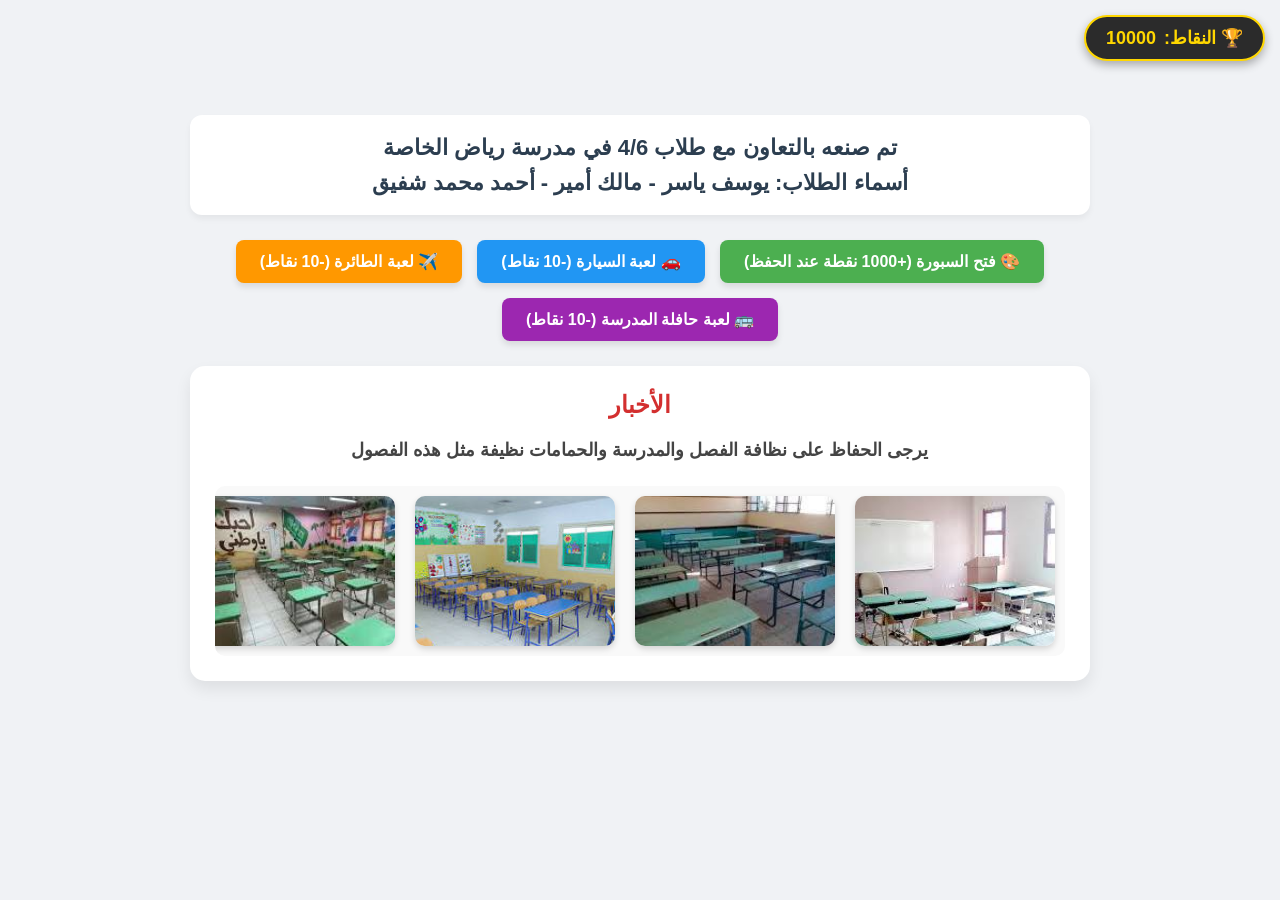
<file: index1.html>
<!DOCTYPE html>
<html lang="ar" dir="rtl">
<head>
    <meta charset="UTF-8">
    <meta name="viewport" content="width=device-width, initial-scale=1.0">
    <title>فصل 4/6 - مدرسة رياض الخاصة</title>
    <style>
        :root {
            --primary: #4CAF50;
            --accent: #2196F3;
            --dark: #2c3e50;
        }

        body {
            font-family: 'Segoe UI', Tahoma, Geneva, Verdana, sans-serif;
            background-color: #f0f2f5;
            margin: 0;
            padding: 0;
            color: #333;
            user-select: none;
        }

        /* شريط النقاط العلوي */
        .points-header {
            position: fixed;
            top: 15px;
            right: 15px;
            background: #2b2b2b;
            color: #ffd700;
            padding: 10px 20px;
            border-radius: 30px;
            font-size: 18px;
            font-weight: bold;
            box-shadow: 0 4px 10px rgba(0,0,0,0.3);
            z-index: 1000;
            display: flex;
            align-items: center;
            gap: 8px;
            border: 2px solid #ffd700;
        }

        /* الصفحة الرئيسية */
        .main-page {
            max-width: 900px;
            margin: 80px auto 30px;
            padding: 20px;
            text-align: center;
        }

        h1 {
            color: var(--dark);
            font-size: 22px;
            line-height: 1.6;
            background: white;
            padding: 15px;
            border-radius: 12px;
            box-shadow: 0 4px 6px rgba(0,0,0,0.05);
        }

        /* أزرار التنقل */
        .nav-buttons {
            display: flex;
            justify-content: center;
            gap: 15px;
            flex-wrap: wrap;
            margin: 25px 0;
        }

        .my-btn {
            background-color: var(--primary);
            color: white;
            padding: 12px 24px;
            font-size: 16px;
            font-weight: bold;
            border: none;
            border-radius: 8px;
            cursor: pointer;
            box-shadow: 0 4px 6px rgba(0,0,0,0.1);
            transition: all 0.3s ease;
            text-decoration: none;
            display: inline-block;
        }

        .my-btn:hover {
            background-color: #45a049;
            transform: translateY(-2px);
            box-shadow: 0 6px 8px rgba(0,0,0,0.15);
        }

        .my-btn.blue { background-color: #2196F3; }
        .my-btn.blue:hover { background-color: #1e87db; }

        .my-btn.orange { background-color: #FF9800; }
        .my-btn.orange:hover { background-color: #e68a00; }

        .my-btn.purple { background-color: #9C27B0; }
        .my-btn.purple:hover { background-color: #8e24aa; }

        /* قسم الأخبار */
        .news-section {
            background: white;
            padding: 25px;
            border-radius: 15px;
            box-shadow: 0 8px 16px rgba(0,0,0,0.08);
            margin-top: 20px;
        }

        .news-title {
            color: #d32f2f;
            font-size: 24px;
            margin-top: 0;
        }

        .news-text {
            font-size: 18px;
            font-weight: bold;
            color: #444;
            margin-bottom: 25px;
        }

        /* شريط الصور المتحرك للأبد */
        .slider-container {
            overflow: hidden;
            width: 100%;
            border-radius: 10px;
            background: #f9f9f9;
            padding: 10px 0;
        }

        .slider-track {
            display: flex;
            width: calc(220px * 12);
            animation: scrollInfinite 20s linear infinite;
        }

        .slider-track img {
            width: 200px;
            height: 150px;
            object-fit: cover;
            margin: 0 10px;
            border-radius: 10px;
            box-shadow: 0 3px 6px rgba(0,0,0,0.15);
        }

        @keyframes scrollInfinite {
            0% { transform: translateX(0); }
            100% { transform: translateX(calc(-220px * 6)); }
        }

        /* الشاشات والمكونات */
        .view-panel {
            display: none;
            position: fixed;
            top: 0; left: 0; width: 100%; height: 100%;
            background: white;
            z-index: 2000;
            overflow: auto;
        }

        .view-panel.active { display: block; }

        .close-panel-btn {
            position: absolute;
            top: 15px;
            left: 15px;
            background: #f44336;
            color: white;
            border: none;
            padding: 10px 20px;
            font-size: 16px;
            font-weight: bold;
            border-radius: 8px;
            cursor: pointer;
            z-index: 2100;
        }

        /* السبورة */
        .whiteboard-container {
            display: flex;
            flex-direction: column;
            height: 100vh;
            background: #e8e8e8;
        }

        .wb-toolbar {
            background: #333;
            padding: 10px;
            display: flex;
            justify-content: center;
            gap: 15px;
            align-items: center;
            flex-wrap: wrap;
        }

        .pen-btn {
            width: 40px;
            height: 40px;
            border-radius: 50%;
            border: 3px solid white;
            cursor: pointer;
            transition: transform 0.2s;
        }

        .pen-btn.active { transform: scale(1.2); border-color: #ffd700; }

        .eraser-btn {
            background: #ffcc80;
            color: #333;
            padding: 8px 15px;
            border-radius: 5px;
            font-weight: bold;
            cursor: pointer;
            border: none;
        }

        canvas.board {
            flex: 1;
            background: white;
            cursor: crosshair;
            touch-action: none;
        }

        /* منطقة الألعاب */
        .game-canvas-container {
            display: flex;
            flex-direction: column;
            align-items: center;
            justify-content: center;
            min-height: 100vh;
            background: #111;
            color: white;
            padding: 10px;
        }

        canvas.game-screen {
            background: #87CEEB;
            border: 4px solid #fff;
            border-radius: 12px;
            box-shadow: 0 10px 25px rgba(0,0,0,0.7);
            max-width: 100%;
            height: auto;
        }

        /* أزرار اللمس المخصصة للهاتف (واضحة بالكامل) */
        .touch-controls {
            display: grid;
            grid-template-columns: repeat(3, 70px);
            grid-template-rows: repeat(2, 70px);
            gap: 12px;
            margin-top: 20px;
            justify-content: center;
        }

        .touch-btn {
            background: #ffffff;
            border: 3px solid #111;
            color: #111;
            font-size: 24px;
            font-weight: bold;
            border-radius: 16px;
            display: flex;
            align-items: center;
            justify-content: center;
            cursor: pointer;
            touch-action: manipulation;
            box-shadow: 0 5px 0px #888;
            transition: all 0.1s ease;
        }

        .touch-btn:active {
            transform: translateY(4px);
            box-shadow: 0 1px 0px #888;
            background: #2196F3;
            color: white;
        }

        .touch-btn.boost {
            background: #ff9800;
            color: white;
            font-size: 16px;
        }
    </style>
</head>
<body>

    <!-- شريط النقاط -->
    <div class="points-header">
        🏆 النقاط: <span id="userPoints">10000</span>
    </div>

    <!-- الصفحة الرئيسية -->
    <div class="main-page">
        <h1>تم صنعه بالتعاون مع طلاب 4/6 في مدرسة رياض الخاصة<br>أسماء الطلاب: يوسف ياسر - مالك أمير - أحمد محمد شفيق</h1>

        <div class="nav-buttons">
            <button class="my-btn" onclick="openWhiteboard()">🎨 فتح السبورة (+1000 نقطة عند الحفظ)</button>
            <button class="my-btn blue" onclick="startGame('car')">🚗 لعبة السيارة (-10 نقاط)</button>
            <button class="my-btn orange" onclick="startGame('plane')">✈️ لعبة الطائرة (-10 نقاط)</button>
            <button class="my-btn purple" onclick="startGame('bus')">🚌 لعبة حافلة المدرسة (-10 نقاط)</button>
        </div>

        <!-- قسم الأخبار -->
        <div class="news-section">
            <h2 class="news-title">الأخبار</h2>
            <p class="news-text">يرجى الحفاظ على نظافة الفصل والمدرسة والحمامات نظيفة مثل هذه الفصول</p>

            <div class="slider-container">
                <div class="slider-track">
                    <img src="images (1).jpg" alt="فصل 1">
                    <img src="images.jpg" alt="فصل 2">
                    <img src="images (2).jpg" alt="فصل 3">
                    <img src="download (1).jpg" alt="فصل 4">
                    <img src="download (2).jpg" alt="فصل 5">
                    <img src="download.jpg" alt="فصل 6">
                    <!-- تكرار الحركة المستمرة -->
                    <img src="images (1).jpg" alt="فصل 1">
                    <img src="images.jpg" alt="فصل 2">
                    <img src="images (2).jpg" alt="فصل 3">
                    <img src="download (1).jpg" alt="فصل 4">
                    <img src="download (2).jpg" alt="فصل 5">
                    <img src="download.jpg" alt="فصل 6">
                </div>
            </div>
        </div>
    </div>

    <!-- نافذة السبورة -->
    <div id="whiteboardPanel" class="view-panel">
        <button class="close-panel-btn" onclick="closePanel('whiteboardPanel')">إغلاق السبورة ✖</button>
        <div class="whiteboard-container">
            <div class="wb-toolbar">
                <div class="pen-btn active" style="background: black;" onclick="setPen('black', 3, this)"></div>
                <div class="pen-btn" style="background: red;" onclick="setPen('red', 3, this)"></div>
                <div class="pen-btn" style="background: blue;" onclick="setPen('blue', 3, this)"></div>
                <div class="pen-btn" style="background: green;" onclick="setPen('green', 3, this)"></div>
                <button class="eraser-btn" onclick="setEraser()">🧹 بشورة</button>
                <button class="my-btn" onclick="saveBoard()">💾 حفظ المذاكرة PNG (+1000 نقطة)</button>
            </div>
            <canvas id="paintBoard" class="board"></canvas>
        </div>
    </div>

    <!-- نافذة الألعاب -->
    <div id="gamePanel" class="view-panel">
        <button class="close-panel-btn" onclick="closePanel('gamePanel')">خروج من اللعبة ✖</button>
        <div class="game-canvas-container">
            <h2 id="gameTitle">اللعبة</h2>
            <p>التحكم: <b>W A S D</b> للحركة من الكيبورد أو أزرار التاتش بالأسفل | <b>Shift</b> للتسريع ⚡</p>
            <canvas id="gameCanvas" class="game-screen" width="700" height="400"></canvas>
            
            <!-- أزرار التحكم باللمس الموضحة بالكامل (W, A, S, D, Shift) -->
            <div class="touch-controls">
                <div class="touch-btn boost" id="btnShift">⚡ السرعة</div>
                <div class="touch-btn" id="btnUp">W ⬆️</div>
                <div></div>
                <div class="touch-btn" id="btnLeft">A ⬅️</div>
                <div class="touch-btn" id="btnDown">S ⬇️</div>
                <div class="touch-btn" id="btnRight">D ➡️</div>
            </div>
        </div>
    </div>

    <script>
        // نظام النقاط
        let points = 10000;
        function updatePointsDisplay() {
            document.getElementById('userPoints').innerText = points;
        }

        function checkAndDeductPoints(cost) {
            if (points < cost) {
                alert("عفواً! لا يمكنك الدخول لأن نقاطك 0. قم بزيارة السبورة واحفظ مذاكرتك لكسب +1000 نقطة!");
                return false;
            }
            points -= cost;
            updatePointsDisplay();
            return true;
        }

        function closePanel(panelId) {
            document.getElementById(panelId).classList.remove('active');
            if(gameLoopId) cancelAnimationFrame(gameLoopId);
        }

        /* --- برمجية السبورة --- */
        const canvas = document.getElementById('paintBoard');
        const ctx = canvas.getContext('2d');
        let drawing = false;
        let currentColor = 'black';
        let currentSize = 3;
        let isEraser = false;

        function resizeCanvas() {
            canvas.width = window.innerWidth;
            canvas.height = window.innerHeight - 60;
        }

        function openWhiteboard() {
            document.getElementById('whiteboardPanel').classList.add('active');
            resizeCanvas();
        }

        function setPen(color, size, element) {
            currentColor = color;
            currentSize = size;
            isEraser = false;
            document.querySelectorAll('.pen-btn').forEach(b => b.classList.remove('active'));
            if(element) element.classList.add('active');
        }

        function setEraser() {
            isEraser = true;
        }

        canvas.addEventListener('mousedown', startDraw);
        canvas.addEventListener('mousemove', draw);
        canvas.addEventListener('mouseup', endDraw);
        canvas.addEventListener('touchstart', (e) => startDraw(e.touches[0]));
        canvas.addEventListener('touchmove', (e) => draw(e.touches[0]));
        canvas.addEventListener('touchend', endDraw);

        function startDraw(e) {
            drawing = true;
            ctx.beginPath();
            ctx.moveTo(e.clientX, e.clientY - 60);
        }

        function draw(e) {
            if(!drawing) return;
            ctx.lineWidth = isEraser ? 30 : currentSize;
            ctx.lineCap = 'round';
            ctx.strokeStyle = isEraser ? '#ffffff' : currentColor;
            ctx.lineTo(e.clientX, e.clientY - 60);
            ctx.stroke();
        }

        function endDraw() { drawing = false; }

        function saveBoard() {
            const link = document.createElement('a');
            link.download = 'مذاكرتي.png';
            link.href = canvas.toDataURL();
            link.click();
            points += 1000;
            updatePointsDisplay();
            alert("ممتاز! تم حفظ المذاكرة وحصلت على +1000 نقطة 🏆");
        }

        /* --- محرك الألعاب ومفاتيح الكيبورد/التاتش --- */
        const gameCanvas = document.getElementById('gameCanvas');
        const gctx = gameCanvas.getContext('2d');
        let currentGame = '';
        let gameLoopId = null;

        const keys = { w: false, a: false, s: false, d: false, shift: false };

        window.addEventListener('keydown', (e) => {
            let key = e.key.toLowerCase();
            if (key === 'w' || key === 'ص') keys.w = true;
            if (key === 'a' || key === 'ش') keys.a = true;
            if (key === 's' || key === 'س') keys.s = true;
            if (key === 'd' || key === 'ي') keys.d = true;
            if (e.key === 'Shift') keys.shift = true;
        });

        window.addEventListener('keyup', (e) => {
            let key = e.key.toLowerCase();
            if (key === 'w' || key === 'ص') keys.w = false;
            if (key === 'a' || key === 'ش') keys.a = false;
            if (key === 's' || key === 'س') keys.s = false;
            if (key === 'd' || key === 'ي') keys.d = false;
            if (e.key === 'Shift') keys.shift = false;
        });

        function setupTouchBtn(id, keyName) {
            const btn = document.getElementById(id);
            const start = (e) => { e.preventDefault(); keys[keyName] = true; };
            const end = (e) => { e.preventDefault(); keys[keyName] = false; };
            
            btn.addEventListener('touchstart', start);
            btn.addEventListener('touchend', end);
            btn.addEventListener('mousedown', start);
            btn.addEventListener('mouseup', end);
            btn.addEventListener('mouseleave', end);
        }
        setupTouchBtn('btnUp', 'w');
        setupTouchBtn('btnLeft', 'a');
        setupTouchBtn('btnDown', 's');
        setupTouchBtn('btnRight', 'd');
        setupTouchBtn('btnShift', 'shift');

        function startGame(type) {
            if(!checkAndDeductPoints(10)) return;

            currentGame = type;
            document.getElementById('gamePanel').classList.add('active');
            initGameVars();
            if(gameLoopId) cancelAnimationFrame(gameLoopId);
            gameLoop();
        }

        let player = { x: 300, y: 220 };
        let roadOffset = 0;
        let clouds = [
            {x: 100, y: 80, size: 30},
            {x: 400, y: 120, size: 45},
            {x: 600, y: 60, size: 35}
        ];
        
        let busState = { 
            x: 50, 
            passengers: 0, 
            stationX: 250, 
            schoolX: 550,
            students: [{x: 230, inBus: false}, {x: 220, inBus: false}, {x: 210, inBus: false}],
            isBoarding: false
        };

        function initGameVars() {
            player = { x: 300, y: 220 };
            roadOffset = 0;
            busState = { 
                x: 50, 
                passengers: 0, 
                stationX: 250, 
                schoolX: 550,
                students: [{x: 230, inBus: false}, {x: 220, inBus: false}, {x: 210, inBus: false}],
                isBoarding: false
            };
        }

        function gameLoop() {
            gctx.clearRect(0, 0, gameCanvas.width, gameCanvas.height);
            let speed = keys.shift ? 10 : 5;

            // 1. لعبة السيارة
            if(currentGame === 'car') {
                document.getElementById('gameTitle').innerText = "🚗 لعبة السيارة";
                
                if(keys.w && player.y > 115) player.y -= speed;
                if(keys.s && player.y < 265) player.y += speed;
                if(keys.a && player.x > 20) player.x -= speed;
                if(keys.d && player.x < 620) player.x += speed;

                roadOffset = (roadOffset + speed * 2) % 40;

                gctx.fillStyle = "#2e7d32"; gctx.fillRect(0, 0, 700, 400);
                gctx.fillStyle = "#424242"; gctx.fillRect(0, 100, 700, 200);

                gctx.fillStyle = "#d32f2f";
                gctx.fillRect(0, 95, 700, 5); gctx.fillRect(0, 300, 700, 5);

                gctx.fillStyle = "#ffffff";
                for(let i = -40; i < 750; i += 40) {
                    gctx.fillRect(i - roadOffset, 195, 20, 10);
                }

                gctx.fillStyle = "rgba(0,0,0,0.3)";
                gctx.fillRect(player.x+5, player.y+25, 65, 10);

                gctx.fillStyle = "#d50000";
                gctx.fillRect(player.x, player.y, 70, 25);

                gctx.fillStyle = "#111";
                gctx.fillRect(player.x+8, player.y-4, 14, 6);
                gctx.fillRect(player.x+48, player.y-4, 14, 6);
                gctx.fillRect(player.x+8, player.y+23, 14, 6);
                gctx.fillRect(player.x+48, player.y+23, 14, 6);

                gctx.fillStyle = "#90caf9";
                gctx.fillRect(player.x+40, player.y+3, 15, 19);

                gctx.fillStyle = "#ffeb3b";
                gctx.fillRect(player.x+66, player.y+2, 5, 6);
                gctx.fillRect(player.x+66, player.y+17, 5, 6);
            } 

            // 2. لعبة الطائرة
            else if(currentGame === 'plane') {
                document.getElementById('gameTitle').innerText = "✈️ لعبة الطائرة والسحاب";
                
                gctx.fillStyle = "#4fc3f7";
                gctx.fillRect(0, 0, 700, 400);

                let dx = 0, dy = 0;
                if(keys.w) { player.y -= speed; dy = speed; }
                if(keys.s) { player.y += speed; dy = -speed; }
                if(keys.a) { player.x -= speed; dx = speed; }
                if(keys.d) { player.x += speed; dx = -speed; }

                clouds.forEach(c => {
                    c.x += dx * 0.5;
                    c.y += dy * 0.5;
                    if(c.x < -100) c.x = 750;
                    if(c.x > 750) c.x = -100;
                    if(c.y < -50) c.y = 420;
                    if(c.y > 450) c.y = -50;

                    gctx.fillStyle = "rgba(255,255,255,0.85)";
                    gctx.beginPath();
                    gctx.arc(c.x, c.y, c.size, 0, Math.PI*2);
                    gctx.arc(c.x+20, c.y-10, c.size*0.8, 0, Math.PI*2);
                    gctx.arc(c.x+40, c.y, c.size*0.7, 0, Math.PI*2);
                    gctx.fill();
                });

                gctx.fillStyle = keys.shift ? "#ff3d00" : "#ff9100";
                gctx.beginPath();
                gctx.moveTo(player.x-10, player.y+12);
                gctx.lineTo(player.x - (keys.shift? 30:15), player.y+15);
                gctx.lineTo(player.x-10, player.y+18);
                gctx.fill();

                gctx.fillStyle = "#ffffff";
                gctx.beginPath();
                gctx.moveTo(player.x+60, player.y+15);
                gctx.lineTo(player.x, player.y);
                gctx.lineTo(player.x+15, player.y+15);
                gctx.lineTo(player.x, player.y+30);
                gctx.closePath();
                gctx.fill();

                gctx.fillStyle = "#b0bec5";
                gctx.fillRect(player.x+20, player.y-15, 12, 60);

                gctx.fillStyle = "#0288d1";
                gctx.beginPath();
                gctx.arc(player.x+38, player.y+15, 6, 0, Math.PI*2);
                gctx.fill();
            }

            // 3. لعبة أوتوبيس المدرسة
            else if(currentGame === 'bus') {
                document.getElementById('gameTitle').innerText = "🚌 لعبة أوتوبيس المدرسة";
                
                gctx.fillStyle = "#81c784"; gctx.fillRect(0, 0, 700, 400);
                gctx.fillStyle = "#37474f"; gctx.fillRect(0, 210, 700, 110);

                gctx.fillStyle = "#1565c0"; gctx.fillRect(busState.stationX, 140, 45, 70);
                gctx.fillStyle = "white"; gctx.fillText("🚏 المحطة", busState.stationX, 130);

                gctx.fillStyle = "#c62828"; gctx.fillRect(busState.schoolX, 110, 100, 100);
                gctx.fillStyle = "white"; gctx.fillText("🏫 المدرسة", busState.schoolX+20, 100);

                if(keys.d) busState.x += speed;
                if(keys.a) busState.x -= speed;

                if(Math.abs(busState.x - busState.stationX) < 15 && busState.passengers === 0) {
                    busState.isBoarding = true;
                }

                busState.students.forEach((student, index) => {
                    if(!student.inBus) {
                        if(busState.isBoarding) {
                            student.x += 1.5;
                            if(student.x >= busState.x) {
                                student.inBus = true;
                                busState.passengers++;
                                if(busState.passengers === 3) {
                                    alert("ركب جميع الطلاب الحافلة! قد الآن لنقلهم إلى المدرسة 🏫");
                                }
                            }
                        }
                        gctx.fillStyle = index === 0 ? "blue" : (index === 1 ? "green" : "purple");
                        gctx.beginPath(); gctx.arc(student.x, 260, 6, 0, Math.PI*2); gctx.fill();
                        gctx.fillRect(student.x-3, 266, 6, 12);
                    }
                });

                if(Math.abs(busState.x - busState.schoolX) < 15 && busState.passengers === 3) {
                    busState.passengers = 0;
                    busState.isBoarding = false;
                    points += 50;
                    updatePointsDisplay();
                    alert("ممتاز! وصل الطلاب للمدرسة بسلام وحصلت على +50 نقطة 🏆");
                }

                gctx.fillStyle = "#fbc02d";
                gctx.fillRect(busState.x, 230, 95, 45);

                gctx.fillStyle = "#263238";
                for(let w = 10; w < 80; w += 20) {
                    gctx.fillRect(busState.x + w, 238, 12, 14);
                }

                gctx.fillStyle = "#111";
                gctx.beginPath(); gctx.arc(busState.x+20, 275, 10, 0, Math.PI*2); gctx.fill();
                gctx.beginPath(); gctx.arc(busState.x+75, 275, 10, 0, Math.PI*2); gctx.fill();
            }

            gameLoopId = requestAnimationFrame(gameLoop);
        }
    </script>
</body>
</html>
</file>
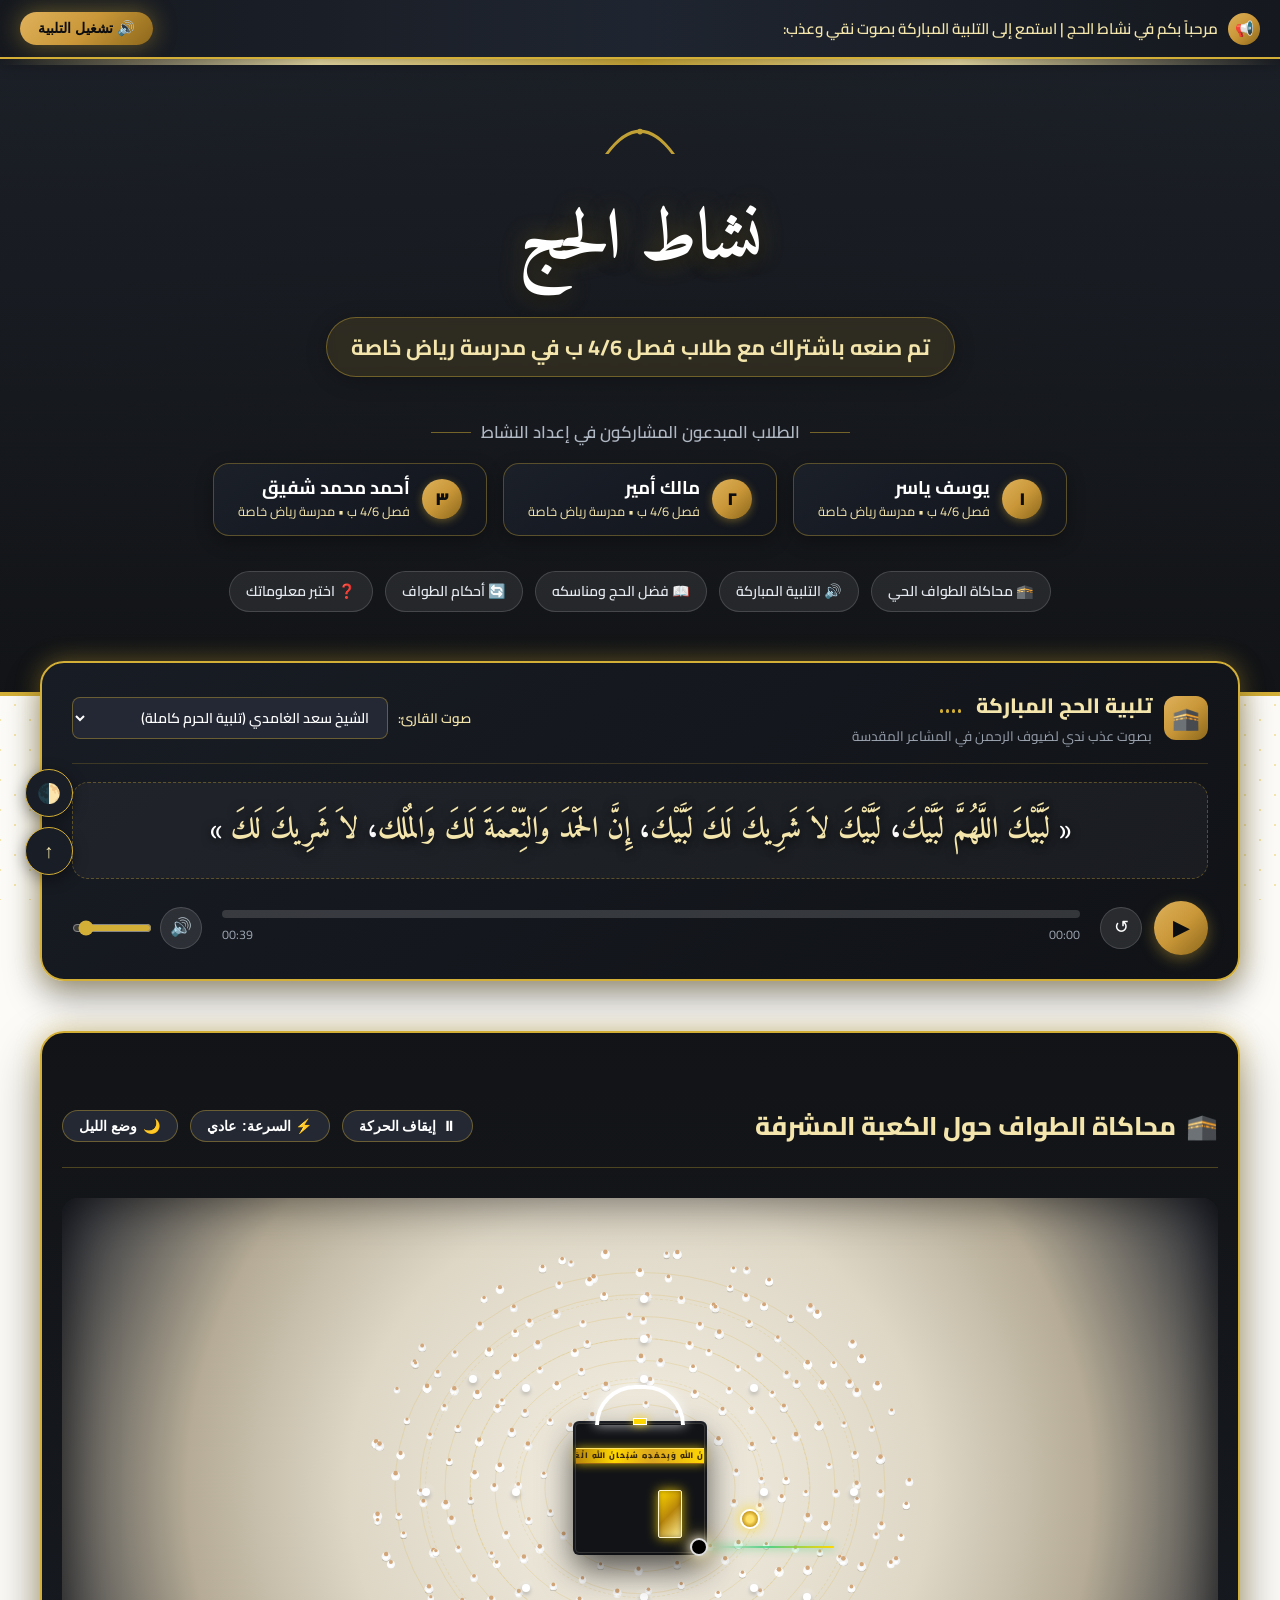
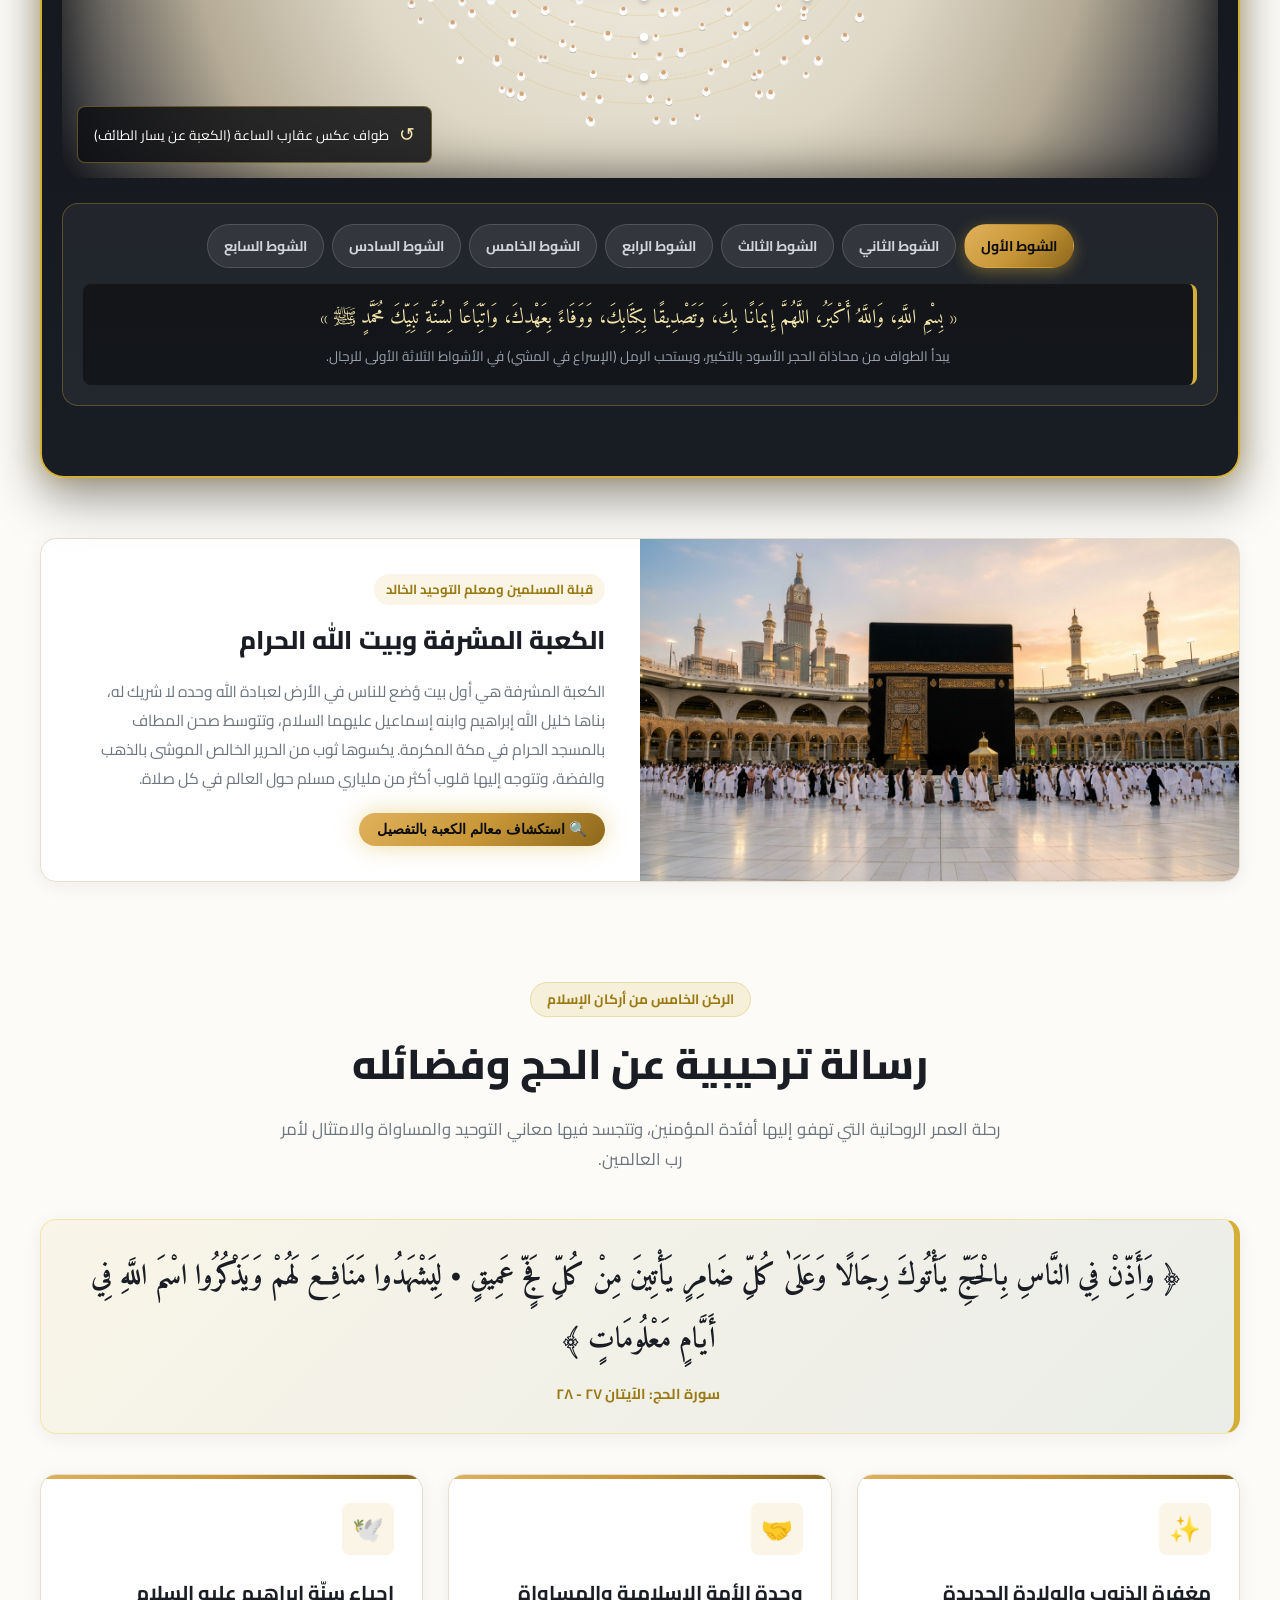
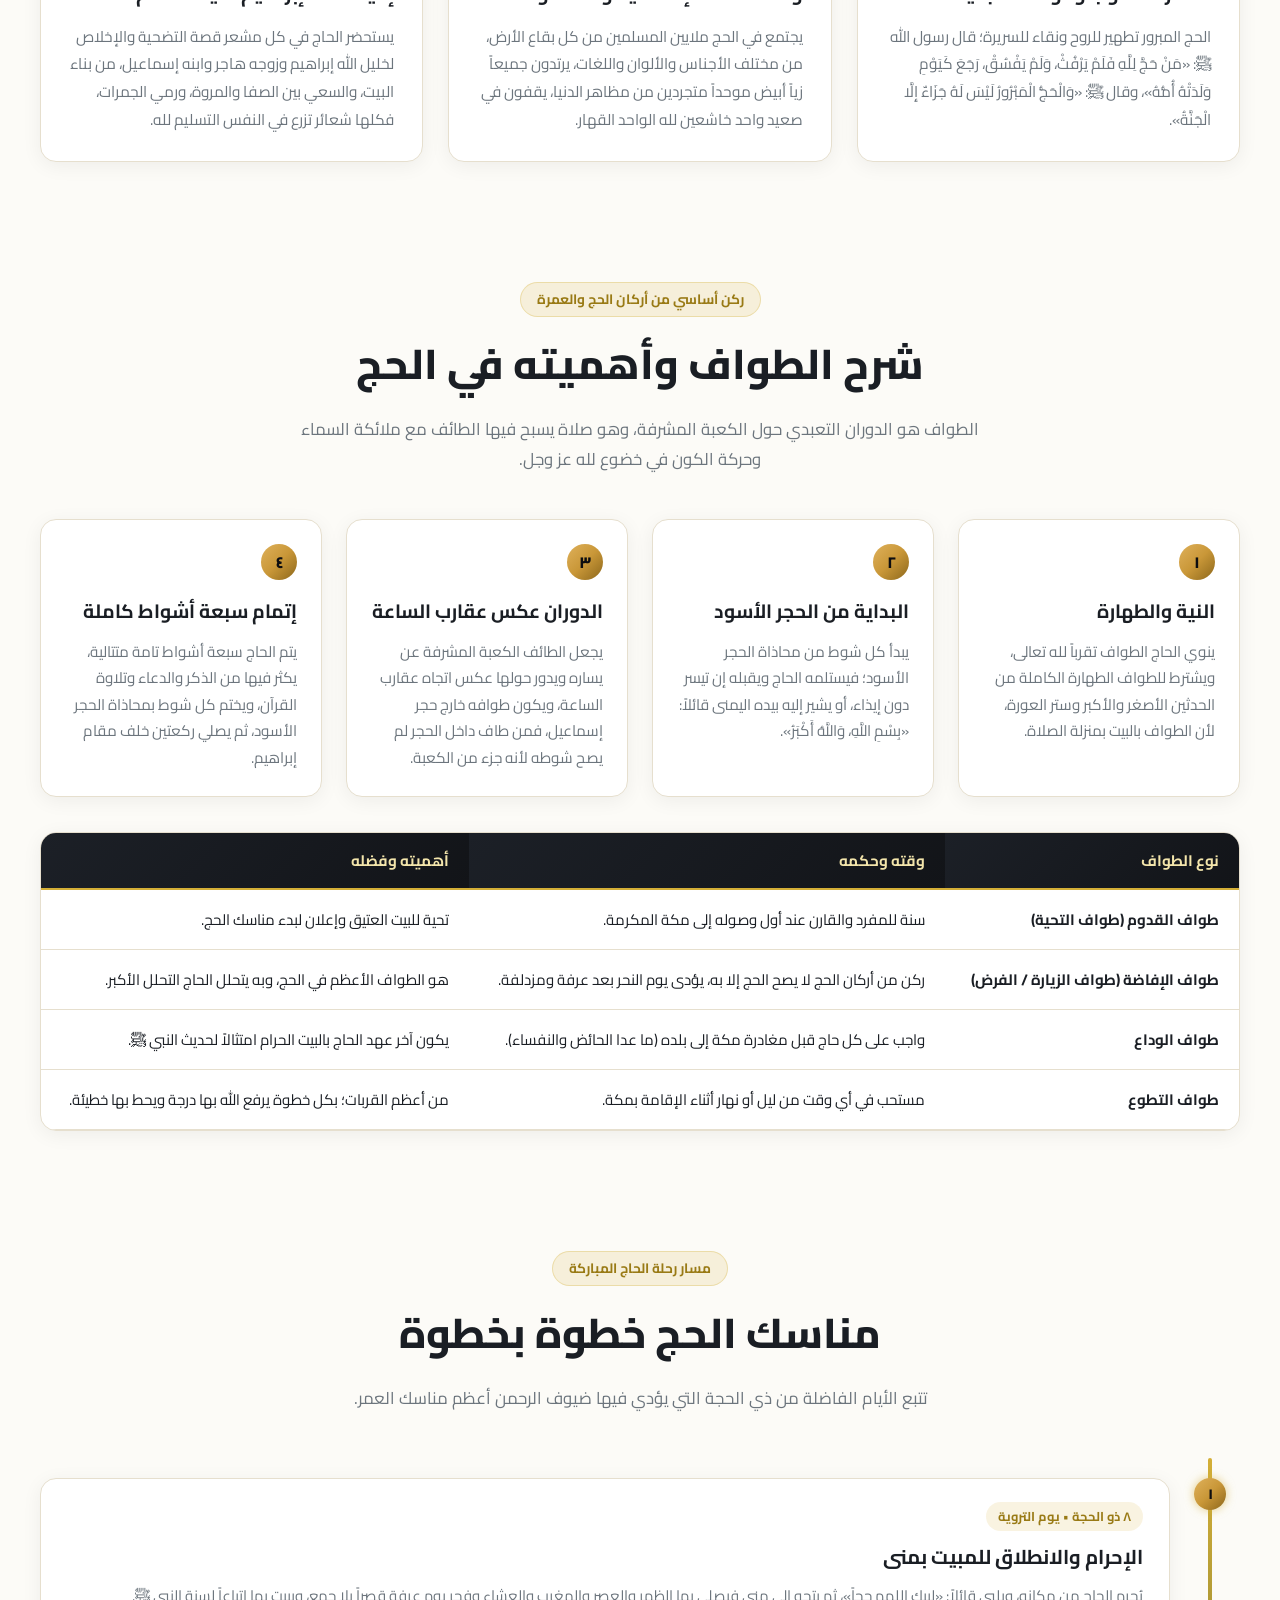
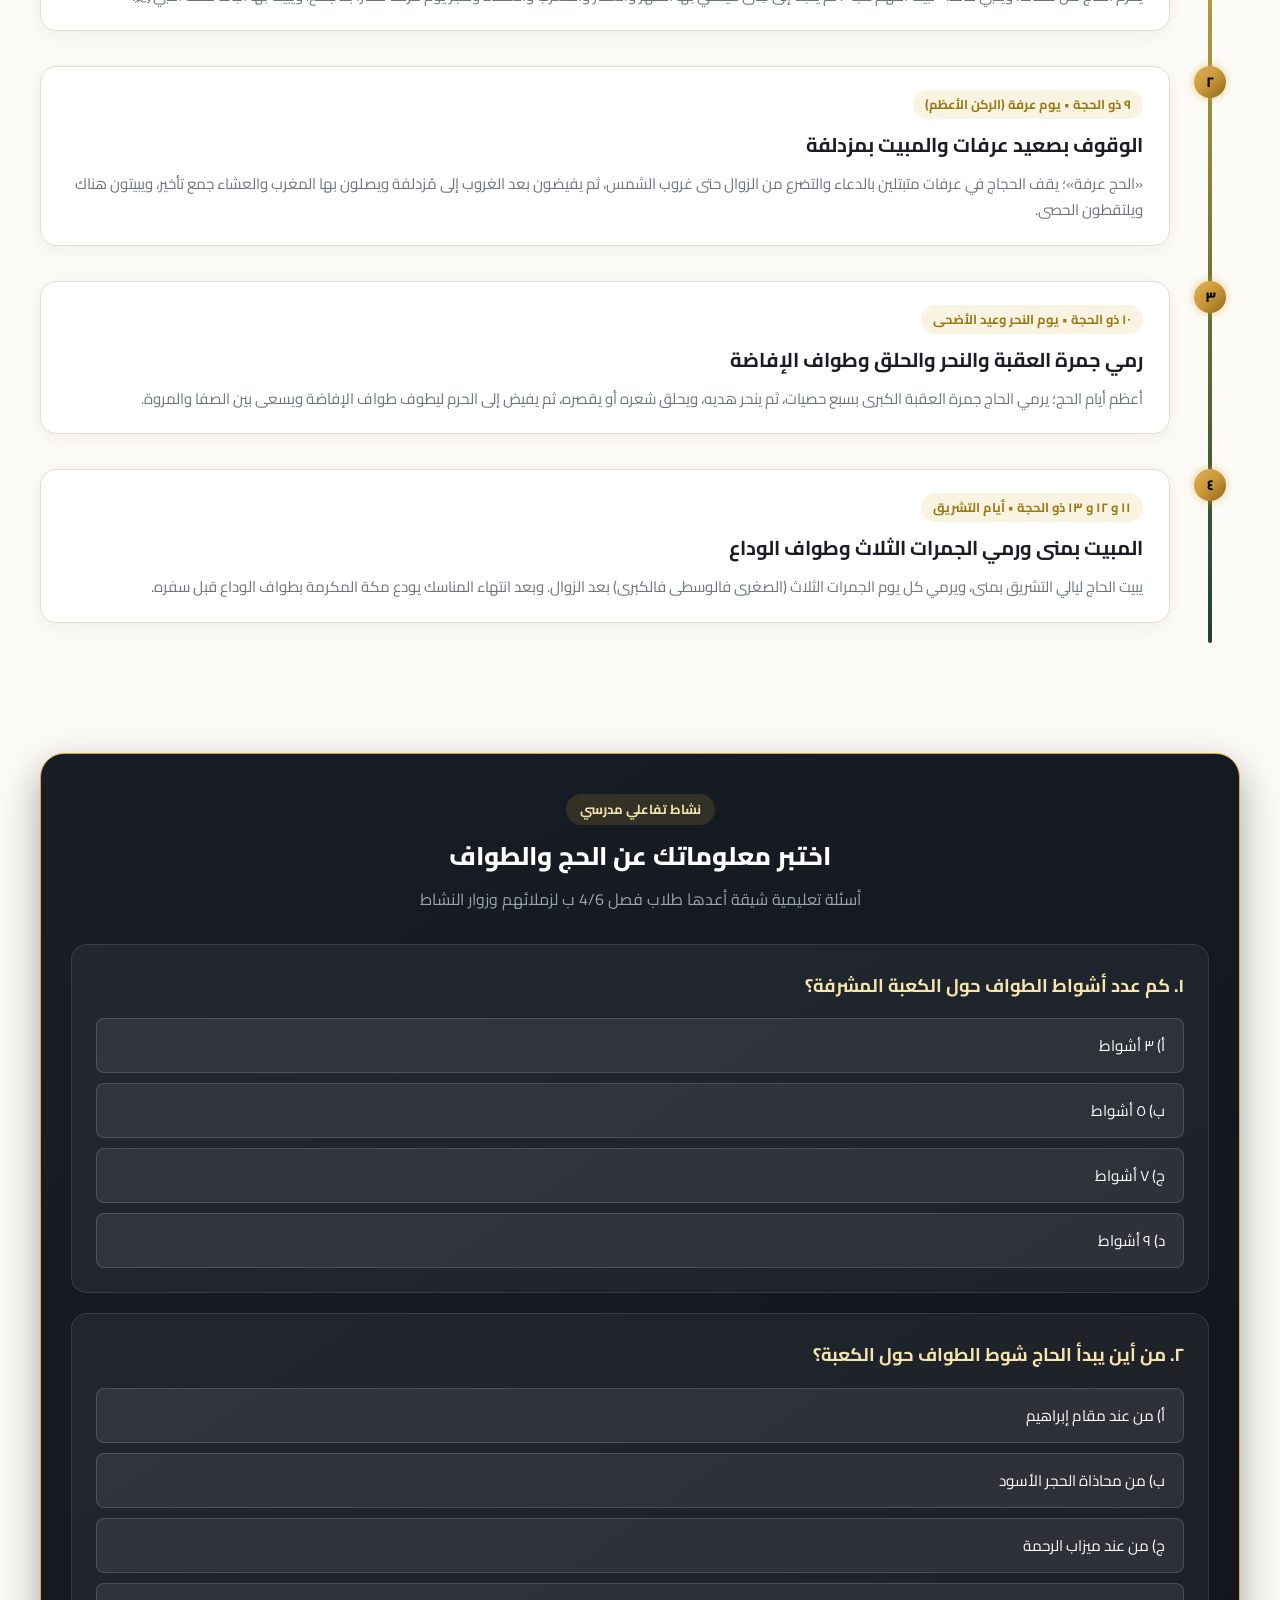
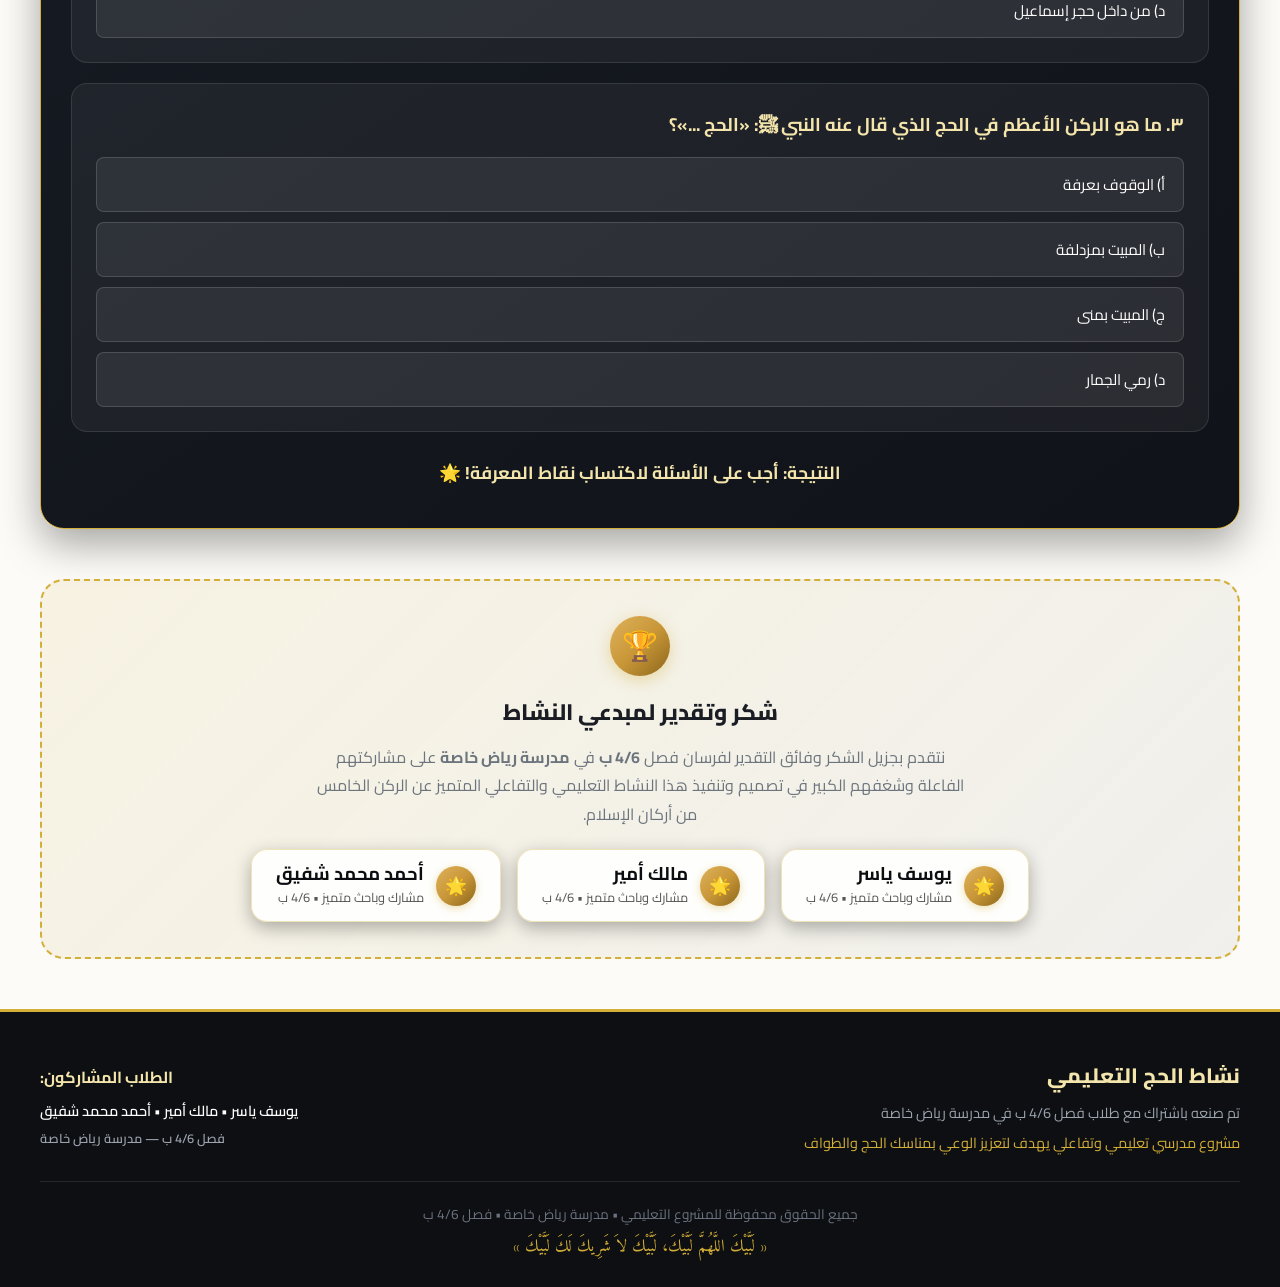
<file: index3.html>
<!DOCTYPE html>
<html lang="ar" dir="rtl">
<head>
  <meta charset="UTF-8">
  <meta name="viewport" content="width=device-width, initial-scale=1.0">
  <meta name="description" content="نشاط الحج التعليمي التفاعلي - تم صنعه باشتراك مع طلاب فصل 4/6 ب في مدرسة رياض خاصة: يوسف ياسر، مالك أمير، أحمد محمد شفيق.">
  <meta name="keywords" content="الحج, نشاط الحج, الكعبة المشرفة, الطواف, التلبية, مدرسة رياض خاصة">
  <meta property="og:title" content="نشاط الحج - مدرسة رياض خاصة">
  <meta property="og:description" content="نشاط الحج التفاعلي - عمل طلاب فصل 4/6 ب: يوسف ياسر، مالك أمير، أحمد محمد شفيق. محاكاة الطواف والتلبية المباركة.">
  <meta property="og:image" content="kaaba_thumbnail.jpg">
  
  <title>نشاط الحج</title>

  <!-- Google Fonts: Cairo & Amiri -->
  <link rel="preconnect" href="https://fonts.googleapis.com">
  <link rel="preconnect" href="https://fonts.gstatic.com" crossorigin>
  <link href="https://fonts.googleapis.com/css2?family=Amiri:ital,wght@0,400;0,700;1,400&family=Cairo:wght@300;400;600;700;800;900&display=swap" rel="stylesheet">

  <style>
    /* ==========================================================================
       1. متغيرات الألوان والتصميم الأساسي (CSS Variables & Global Styles)
       ========================================================================== */
    :root {
      --gold-primary: #d4af37;
      --gold-light: #f3e5ab;
      --gold-dark: #997a15;
      --gold-gradient: linear-gradient(135deg, #dfb15b 0%, #c99738 50%, #8c671b 100%);
      --gold-glow: 0 0 25px rgba(212, 175, 55, 0.45);
      
      --black-deep: #0d0f12;
      --black-surface: #15181e;
      --black-card: #1c2027;
      --black-border: #2c323d;
      
      --white-pure: #ffffff;
      --cream-bg: #fcfbf7;
      --cream-surface: #f7f4ea;
      --cream-card: #ffffff;
      --cream-border: #e6dfce;
      
      --marble-white: #f8f9fa;
      --gray-light: #ecefe6;
      --gray-text: #6c757d;
      --dark-text: #1a1e24;
      
      --emerald: #1b4332;
      --emerald-light: #2d6a4f;
      
      --radius-sm: 8px;
      --radius-md: 16px;
      --radius-lg: 24px;
      --radius-full: 9999px;
      
      --transition-normal: 0.3s cubic-bezier(0.4, 0, 0.2, 1);
      --transition-bounce: 0.4s cubic-bezier(0.175, 0.885, 0.32, 1.275);
      
      --shadow-soft: 0 10px 30px rgba(0, 0, 0, 0.08);
      --shadow-hover: 0 16px 40px rgba(212, 175, 55, 0.2);
      --shadow-card: 0 4px 20px rgba(0, 0, 0, 0.06);
    }

    /* أنماط الوضع الليلي / الروحاني */
    body.night-mode {
      --cream-bg: #0d0f13;
      --cream-surface: #14171d;
      --cream-card: #1a1e26;
      --cream-border: #2d3340;
      --dark-text: #f0f2f5;
      --gray-text: #9ba3af;
      --shadow-card: 0 8px 30px rgba(0, 0, 0, 0.6);
      color: #f0f2f5;
    }

    * {
      box-sizing: border-box;
      margin: 0;
      padding: 0;
      -webkit-tap-highlight-color: transparent;
    }

    html {
      scroll-behavior: smooth;
    }

    body {
      font-family: 'Cairo', 'Segoe UI', Tahoma, sans-serif;
      background-color: var(--cream-bg);
      color: var(--dark-text);
      line-height: 1.8;
      overflow-x: hidden;
      transition: background-color var(--transition-normal), color var(--transition-normal);
      position: relative;
    }

    .amiri-font {
      font-family: 'Amiri', 'Traditional Arabic', serif;
    }

    /* خلفية الزخرفة الإسلامية الهندسية الخفيفة */
    .islamic-pattern-bg {
      background-image: 
        radial-gradient(var(--gold-light) 0.75px, transparent 0.75px),
        radial-gradient(var(--gold-light) 0.75px, var(--cream-bg) 0.75px);
      background-size: 30px 30px;
      background-position: 0 0, 15px 15px;
      background-attachment: fixed;
    }

    body.night-mode .islamic-pattern-bg {
      background-image: 
        radial-gradient(rgba(212, 175, 55, 0.15) 0.75px, transparent 0.75px),
        radial-gradient(rgba(212, 175, 55, 0.15) 0.75px, var(--cream-bg) 0.75px);
    }

    /* حاوية العرض العامة */
    .container {
      width: 100%;
      max-width: 1240px;
      margin-inline: auto;
      padding-inline: 20px;
    }

    /* ==========================================================================
       2. شريط التنبيه العلوي وزر التشغيل التلقائي (Autoplay Alert Banner)
       ========================================================================== */
    .autoplay-banner {
      background: linear-gradient(90deg, #15181e 0%, #1f2530 50%, #15181e 100%);
      color: var(--gold-light);
      border-bottom: 2px solid var(--gold-primary);
      padding: 12px 20px;
      position: sticky;
      top: 0;
      z-index: 999;
      box-shadow: 0 4px 15px rgba(0, 0, 0, 0.3);
      display: flex;
      align-items: center;
      justify-content: space-between;
      gap: 15px;
      transition: transform var(--transition-normal), opacity var(--transition-normal);
    }

    .autoplay-banner.hidden {
      display: none;
    }

    .banner-text {
      display: flex;
      align-items: center;
      gap: 10px;
      font-size: 0.95rem;
      font-weight: 600;
    }

    .pulse-icon {
      display: inline-flex;
      align-items: center;
      justify-content: center;
      width: 32px;
      height: 32px;
      border-radius: 50%;
      background: var(--gold-gradient);
      color: var(--black-deep);
      animation: sound-pulse 1.8s infinite;
    }

    @keyframes sound-pulse {
      0% { transform: scale(0.95); box-shadow: 0 0 0 0 rgba(212, 175, 55, 0.7); }
      70% { transform: scale(1.1); box-shadow: 0 0 0 10px rgba(212, 175, 55, 0); }
      100% { transform: scale(0.95); box-shadow: 0 0 0 0 rgba(212, 175, 55, 0); }
    }

    .btn-banner-play {
      background: var(--gold-gradient);
      color: #0c0d10;
      border: none;
      padding: 8px 18px;
      border-radius: var(--radius-full);
      font-weight: 700;
      font-size: 0.9rem;
      cursor: pointer;
      display: inline-flex;
      align-items: center;
      gap: 8px;
      box-shadow: var(--gold-glow);
      transition: all var(--transition-normal);
      white-space: nowrap;
    }

    .btn-banner-play:hover {
      transform: translateY(-2px);
      box-shadow: 0 6px 20px rgba(212, 175, 55, 0.6);
    }

    /* ==========================================================================
       3. رأس الصفحة الترحيبي وبيانات الطلاب والمدرسة (Hero Header)
       ========================================================================== */
    .hero-header {
      position: relative;
      background: linear-gradient(180deg, rgba(20, 24, 32, 0.97) 0%, rgba(13, 15, 18, 0.98) 100%),
                  radial-gradient(circle at 50% 30%, rgba(212, 175, 55, 0.15) 0%, transparent 70%);
      color: #ffffff;
      padding: 60px 20px 80px;
      text-align: center;
      border-bottom: 4px solid var(--gold-primary);
      overflow: hidden;
    }

    /* إطار زخرفي إسلامي علوي */
    .hero-header::before {
      content: "";
      position: absolute;
      top: 0;
      left: 0;
      right: 0;
      height: 6px;
      background: linear-gradient(90deg, 
        transparent 0%, 
        var(--gold-light) 25%, 
        var(--gold-primary) 50%, 
        var(--gold-light) 75%, 
        transparent 100%);
    }

    .islamic-arch-ornament {
      width: 70px;
      height: 35px;
      margin: 0 auto 15px;
      fill: var(--gold-primary);
      opacity: 0.9;
    }

    .page-title {
      font-family: 'Amiri', serif;
      font-size: clamp(2.8rem, 6vw, 4.4rem);
      font-weight: 700;
      color: #ffffff;
      text-shadow: 0 4px 15px rgba(0, 0, 0, 0.5), 0 0 25px rgba(212, 175, 55, 0.35);
      margin-bottom: 12px;
      letter-spacing: -0.5px;
    }

    .page-title span {
      background: var(--gold-gradient);
      -webkit-background-clip: text;
      -webkit-text-fill-color: transparent;
      display: inline-block;
    }

    /* شريط الوصف المطلوب نصياً */
    .school-description-badge {
      display: inline-block;
      background: rgba(212, 175, 55, 0.12);
      border: 1px solid rgba(212, 175, 55, 0.4);
      padding: 10px 24px;
      border-radius: var(--radius-full);
      font-size: clamp(1.05rem, 2.5vw, 1.35rem);
      font-weight: 700;
      color: var(--gold-light);
      margin-bottom: 30px;
      box-shadow: 0 4px 20px rgba(0, 0, 0, 0.25);
      backdrop-filter: blur(5px);
    }

    /* بطاقات الطلاب المشاركين */
    .students-honor-container {
      margin-top: 10px;
    }

    .students-title {
      font-size: 1.05rem;
      color: #b0b8c4;
      margin-bottom: 15px;
      font-weight: 600;
      display: flex;
      align-items: center;
      justify-content: center;
      gap: 10px;
    }

    .students-title::before,
    .students-title::after {
      content: "";
      width: 40px;
      height: 1px;
      background: rgba(212, 175, 55, 0.5);
    }

    .students-grid {
      display: flex;
      justify-content: center;
      align-items: center;
      flex-wrap: wrap;
      gap: 16px;
      max-width: 900px;
      margin: 0 auto;
    }

    .student-badge-card {
      background: linear-gradient(145deg, rgba(28, 33, 43, 0.9) 0%, rgba(18, 21, 28, 0.95) 100%);
      border: 1px solid rgba(212, 175, 55, 0.35);
      border-radius: var(--radius-md);
      padding: 12px 24px;
      display: flex;
      align-items: center;
      gap: 12px;
      transition: all var(--transition-normal);
      box-shadow: 0 6px 18px rgba(0, 0, 0, 0.3);
    }

    .student-badge-card:hover {
      transform: translateY(-4px);
      border-color: var(--gold-primary);
      box-shadow: 0 10px 25px rgba(212, 175, 55, 0.25);
    }

    .student-icon-circle {
      width: 40px;
      height: 40px;
      border-radius: 50%;
      background: var(--gold-gradient);
      color: #0c0d10;
      display: flex;
      align-items: center;
      justify-content: center;
      font-weight: 900;
      font-size: 1.1rem;
      box-shadow: 0 2px 8px rgba(212, 175, 55, 0.4);
    }

    .student-info {
      text-align: right;
    }

    .student-name {
      font-weight: 700;
      font-size: 1.15rem;
      color: #ffffff;
      line-height: 1.3;
    }

    .student-role {
      font-size: 0.8rem;
      color: var(--gold-light);
    }

    /* شريط التنقل السريع */
    .quick-nav-bar {
      display: flex;
      justify-content: center;
      gap: 12px;
      flex-wrap: wrap;
      margin-top: 35px;
    }

    .nav-pill-btn {
      background: rgba(255, 255, 255, 0.08);
      color: #e5e9f0;
      border: 1px solid rgba(255, 255, 255, 0.15);
      padding: 7px 16px;
      border-radius: var(--radius-full);
      font-size: 0.88rem;
      font-weight: 600;
      text-decoration: none;
      transition: all var(--transition-normal);
      display: inline-flex;
      align-items: center;
      gap: 6px;
    }

    .nav-pill-btn:hover {
      background: var(--gold-gradient);
      color: #0c0d10;
      border-color: transparent;
      transform: translateY(-2px);
    }

    /* ==========================================================================
       4. مشغل التلبية التفاعلي الكامل (Talbiyah Audio Player Bar)
       ========================================================================== */
    .talbiyah-section {
      margin-top: -35px;
      position: relative;
      z-index: 10;
      margin-bottom: 50px;
    }

    .audio-player-card {
      background: linear-gradient(145deg, #181c24 0%, #101216 100%);
      border: 2px solid var(--gold-primary);
      border-radius: var(--radius-lg);
      padding: 24px 30px;
      box-shadow: 0 15px 35px rgba(0, 0, 0, 0.4), var(--gold-glow);
      color: #ffffff;
    }

    .talbiyah-header-row {
      display: flex;
      justify-content: space-between;
      align-items: center;
      flex-wrap: wrap;
      gap: 15px;
      margin-bottom: 18px;
      border-bottom: 1px solid rgba(212, 175, 55, 0.2);
      padding-bottom: 14px;
    }

    .talbiyah-title-group {
      display: flex;
      align-items: center;
      gap: 12px;
    }

    .talbiyah-icon {
      width: 44px;
      height: 44px;
      border-radius: 12px;
      background: var(--gold-gradient);
      color: #0c0d10;
      display: flex;
      align-items: center;
      justify-content: center;
      font-size: 1.4rem;
    }

    .talbiyah-heading {
      font-size: 1.3rem;
      font-weight: 800;
      color: var(--gold-light);
    }

    .talbiyah-subheading {
      font-size: 0.85rem;
      color: #9ba3af;
    }

    .reciter-selector-wrap {
      display: flex;
      align-items: center;
      gap: 10px;
    }

    .reciter-selector-label {
      font-size: 0.85rem;
      color: var(--gold-light);
      font-weight: 600;
    }

    .reciter-select {
      background: #232834;
      border: 1px solid rgba(212, 175, 55, 0.4);
      color: #ffffff;
      padding: 6px 14px;
      border-radius: var(--radius-sm);
      font-family: 'Cairo', sans-serif;
      font-size: 0.88rem;
      font-weight: 600;
      cursor: pointer;
      outline: none;
    }

    .reciter-select:focus {
      border-color: var(--gold-primary);
    }

    /* نص التلبية المباركة المكتوب */
    .talbiyah-text-display {
      background: rgba(255, 255, 255, 0.04);
      border: 1px dashed rgba(212, 175, 55, 0.35);
      border-radius: var(--radius-md);
      padding: 18px 24px;
      text-align: center;
      margin-bottom: 22px;
      position: relative;
    }

    .talbiyah-arabic-script {
      font-family: 'Amiri', serif;
      font-size: clamp(1.25rem, 3.2vw, 1.85rem);
      font-weight: 700;
      color: #ffffff;
      line-height: 2;
      text-shadow: 0 2px 10px rgba(0, 0, 0, 0.7);
    }

    .talbiyah-arabic-script .highlight-phrase {
      color: var(--gold-light);
      transition: color 0.3s;
    }

    /* أزرار وعناصر التحكم في الصوت */
    .audio-controls-row {
      display: flex;
      align-items: center;
      justify-content: space-between;
      flex-wrap: wrap;
      gap: 20px;
    }

    .playback-buttons {
      display: flex;
      align-items: center;
      gap: 12px;
    }

    .btn-audio-main {
      width: 54px;
      height: 54px;
      border-radius: 50%;
      background: var(--gold-gradient);
      color: #0c0d10;
      border: none;
      display: flex;
      align-items: center;
      justify-content: center;
      font-size: 1.4rem;
      cursor: pointer;
      box-shadow: 0 4px 15px rgba(212, 175, 55, 0.4);
      transition: transform var(--transition-bounce), box-shadow var(--transition-normal);
    }

    .btn-audio-main:hover {
      transform: scale(1.08);
      box-shadow: 0 6px 22px rgba(212, 175, 55, 0.7);
    }

    .btn-audio-secondary {
      width: 42px;
      height: 42px;
      border-radius: 50%;
      background: rgba(255, 255, 255, 0.1);
      color: #ffffff;
      border: 1px solid rgba(255, 255, 255, 0.15);
      display: flex;
      align-items: center;
      justify-content: center;
      font-size: 1.1rem;
      cursor: pointer;
      transition: all var(--transition-normal);
    }

    .btn-audio-secondary:hover {
      background: rgba(212, 175, 55, 0.2);
      border-color: var(--gold-primary);
      color: var(--gold-light);
    }

    .progress-container {
      flex: 1;
      min-width: 200px;
      display: flex;
      flex-direction: column;
      gap: 6px;
    }

    .progress-bar-wrapper {
      position: relative;
      width: 100%;
      height: 8px;
      background: rgba(255, 255, 255, 0.15);
      border-radius: var(--radius-full);
      cursor: pointer;
      overflow: hidden;
    }

    .progress-bar-fill {
      height: 100%;
      width: 0%;
      background: var(--gold-gradient);
      border-radius: var(--radius-full);
      transition: width 0.1s linear;
    }

    .time-indicators {
      display: flex;
      justify-content: space-between;
      font-size: 0.78rem;
      color: #9ba3af;
      font-family: 'Cairo', monospace;
    }

    .volume-controls {
      display: flex;
      align-items: center;
      gap: 8px;
    }

    .volume-slider {
      width: 80px;
      accent-color: var(--gold-primary);
      cursor: pointer;
    }

    /* موجات الصوت المتحركة عند التشغيل */
    .sound-waves {
      display: inline-flex;
      align-items: flex-end;
      gap: 3px;
      height: 18px;
      margin-inline-start: 10px;
    }

    .sound-waves span {
      width: 3px;
      background: var(--gold-primary);
      border-radius: 2px;
      animation: wave-bar 1.2s infinite ease-in-out;
    }

    .sound-waves.paused span {
      animation-play-state: paused;
      height: 4px !important;
    }

    .sound-waves span:nth-child(1) { height: 6px; animation-delay: 0.1s; }
    .sound-waves span:nth-child(2) { height: 16px; animation-delay: 0.3s; }
    .sound-waves span:nth-child(3) { height: 10px; animation-delay: 0.5s; }
    .sound-waves span:nth-child(4) { height: 14px; animation-delay: 0.2s; }

    @keyframes wave-bar {
      0%, 100% { height: 4px; }
      50% { height: 18px; }
    }

    /* ==========================================================================
       5. القسم الترحيبي وفضائل الحج (Welcome & Spiritual Significance)
       ========================================================================== */
    .section-spacing {
      padding: 60px 0;
    }

    .section-title-wrap {
      text-align: center;
      margin-bottom: 45px;
      position: relative;
    }

    .section-badge {
      display: inline-block;
      background: rgba(212, 175, 55, 0.15);
      color: var(--gold-dark);
      border: 1px solid rgba(212, 175, 55, 0.3);
      padding: 4px 16px;
      border-radius: var(--radius-full);
      font-size: 0.85rem;
      font-weight: 700;
      margin-bottom: 10px;
    }

    body.night-mode .section-badge {
      color: var(--gold-light);
      background: rgba(212, 175, 55, 0.1);
    }

    .section-title {
      font-size: clamp(1.8rem, 4vw, 2.6rem);
      font-weight: 800;
      color: var(--dark-text);
      margin-bottom: 12px;
      font-family: 'Cairo', sans-serif;
    }

    .section-subtitle {
      max-width: 720px;
      margin: 0 auto;
      color: var(--gray-text);
      font-size: 1.05rem;
    }

    .quran-ayah-box {
      background: linear-gradient(135deg, rgba(212, 175, 55, 0.08) 0%, rgba(27, 67, 50, 0.08) 100%);
      border: 1px solid var(--gold-light);
      border-right: 6px solid var(--gold-primary);
      border-radius: var(--radius-md);
      padding: 26px 32px;
      margin-bottom: 40px;
      text-align: center;
      box-shadow: var(--shadow-card);
    }

    body.night-mode .quran-ayah-box {
      background: rgba(212, 175, 55, 0.05);
      border-color: rgba(212, 175, 55, 0.3);
      border-right-color: var(--gold-primary);
    }

    .ayah-text {
      font-family: 'Amiri', serif;
      font-size: clamp(1.3rem, 3vw, 1.8rem);
      font-weight: 700;
      color: var(--dark-text);
      line-height: 2.2;
      margin-bottom: 8px;
    }

    .ayah-ref {
      font-size: 0.9rem;
      color: var(--gold-dark);
      font-weight: 700;
    }

    body.night-mode .ayah-ref {
      color: var(--gold-light);
    }

    .welcome-cards-grid {
      display: grid;
      grid-template-columns: repeat(auto-fit, minmax(280px, 1fr));
      gap: 25px;
    }

    .info-card {
      background: var(--cream-card);
      border: 1px solid var(--cream-border);
      border-radius: var(--radius-md);
      padding: 28px;
      box-shadow: var(--shadow-card);
      transition: transform var(--transition-normal), box-shadow var(--transition-normal);
      position: relative;
      overflow: hidden;
    }

    .info-card::before {
      content: "";
      position: absolute;
      top: 0;
      right: 0;
      width: 100%;
      height: 4px;
      background: var(--gold-gradient);
    }

    .info-card:hover {
      transform: translateY(-6px);
      box-shadow: var(--shadow-hover);
    }

    .info-card-icon {
      width: 52px;
      height: 52px;
      border-radius: var(--radius-sm);
      background: rgba(212, 175, 55, 0.12);
      color: var(--gold-dark);
      display: flex;
      align-items: center;
      justify-content: center;
      font-size: 1.6rem;
      margin-bottom: 20px;
    }

    body.night-mode .info-card-icon {
      color: var(--gold-light);
      background: rgba(212, 175, 55, 0.1);
    }

    .info-card-title {
      font-size: 1.25rem;
      font-weight: 700;
      margin-bottom: 12px;
      color: var(--dark-text);
    }

    .info-card-text {
      color: var(--gray-text);
      font-size: 0.96rem;
      line-height: 1.8;
    }

    /* ==========================================================================
       6. المشهد البصري الرئيسي: الكعبة المشرفة ومحاكاة الطواف الحي
          (Main Visual Design: Realistic Kaaba & Animated Tawaf)
       ========================================================================== */
    .tawaf-showcase-section {
      background: linear-gradient(180deg, rgba(13, 15, 18, 0.98) 0%, rgba(20, 24, 32, 0.98) 100%);
      color: #ffffff;
      padding: 70px 20px;
      border-radius: var(--radius-lg);
      border: 2px solid var(--gold-primary);
      box-shadow: 0 20px 50px rgba(0, 0, 0, 0.4), var(--gold-glow);
      position: relative;
      overflow: hidden;
      margin-bottom: 60px;
    }

    .tawaf-top-bar {
      display: flex;
      justify-content: space-between;
      align-items: center;
      flex-wrap: wrap;
      gap: 15px;
      margin-bottom: 30px;
      border-bottom: 1px solid rgba(212, 175, 55, 0.3);
      padding-bottom: 18px;
    }

    .tawaf-section-title {
      font-size: 1.6rem;
      font-weight: 800;
      color: var(--gold-light);
      display: flex;
      align-items: center;
      gap: 10px;
    }

    .tawaf-controls-bar {
      display: flex;
      align-items: center;
      flex-wrap: wrap;
      gap: 12px;
    }

    .btn-tawaf-action {
      background: #232833;
      border: 1px solid rgba(212, 175, 55, 0.4);
      color: #ffffff;
      padding: 7px 16px;
      border-radius: var(--radius-full);
      font-size: 0.88rem;
      font-weight: 600;
      cursor: pointer;
      display: inline-flex;
      align-items: center;
      gap: 6px;
      transition: all var(--transition-normal);
    }

    .btn-tawaf-action:hover, .btn-tawaf-action.active {
      background: var(--gold-gradient);
      color: #0c0d10;
      border-color: transparent;
      box-shadow: 0 4px 15px rgba(212, 175, 55, 0.3);
    }

    /* ساحة الطواف المركزية */
    .mataf-arena-container {
      position: relative;
      width: 100%;
      height: 580px;
      border-radius: var(--radius-md);
      background: radial-gradient(circle at center, #f4efe4 0%, #ded7c6 45%, #b5ab96 70%, #20242e 100%);
      overflow: hidden;
      box-shadow: inset 0 0 50px rgba(0, 0, 0, 0.6);
      display: flex;
      align-items: center;
      justify-content: center;
      transition: background 0.8s ease;
    }

    .mataf-arena-container.night-ambience {
      background: radial-gradient(circle at center, #2c3340 0%, #1a1e27 45%, #0f1217 75%, #090a0d 100%);
    }

    /* لوحة الكانفاس للمحاكاة الحية الدقيقة للطائفين */
    #tawafCanvas {
      position: absolute;
      top: 0;
      left: 0;
      width: 100%;
      height: 100%;
      z-index: 2;
    }

    /* مجسم الكعبة المشرفة الواقعي بتقنية CSS ثلاثية الأبعاد والأيقونات التفاعلية */
    .kaaba-centerpiece {
      position: absolute;
      width: 130px;
      height: 130px;
      z-index: 10;
      pointer-events: auto;
      transform: translate(-50%, -50%);
      top: 50%;
      left: 50%;
    }

    /* مكعب الكعبة ثلاثي الأبعاد الواقعي */
    .kaaba-cube-realistic {
      width: 100%;
      height: 100%;
      background: #111317;
      border-radius: 4px;
      box-shadow: 
        0 15px 35px rgba(0, 0, 0, 0.7),
        0 0 0 2px #1f2229;
      position: relative;
      display: flex;
      flex-direction: column;
      justify-content: space-between;
      border: 1px solid #333;
    }

    /* حزام الكعبة الذهبي المطرز بالآيات */
    .kiswah-belt {
      position: absolute;
      top: 24px;
      left: 0;
      right: 0;
      height: 16px;
      background: linear-gradient(90deg, #b8860b 0%, #ffd700 30%, #daa520 60%, #ffd700 100%);
      box-shadow: 0 0 10px rgba(255, 215, 0, 0.7);
      border-top: 1px solid #ffe066;
      border-bottom: 1px solid #996515;
      display: flex;
      align-items: center;
      justify-content: center;
      font-size: 8px;
      color: #3b2a05;
      font-weight: 900;
      letter-spacing: 1px;
      overflow: hidden;
      white-space: nowrap;
    }

    /* باب الكعبة الذهبي */
    .kaaba-door-golden {
      position: absolute;
      bottom: 14px;
      right: 22px;
      width: 24px;
      height: 48px;
      background: linear-gradient(135deg, #ffd700 0%, #b8860b 50%, #fff099 100%);
      border: 1.5px solid #fff5cc;
      border-radius: 2px;
      box-shadow: 0 0 12px rgba(255, 215, 0, 0.8), inset 0 0 5px rgba(0,0,0,0.4);
      cursor: pointer;
      z-index: 12;
      transition: transform 0.2s;
    }

    .kaaba-door-golden:hover {
      transform: scale(1.15);
    }

    /* الحجر الأسود في الركن الشرقي */
    .black-stone-corner {
      position: absolute;
      bottom: -4px;
      right: -4px;
      width: 18px;
      height: 18px;
      background: #000000;
      border: 2px solid #e0e0e0;
      border-radius: 50%;
      box-shadow: 0 0 12px rgba(255, 255, 255, 0.9), 0 0 20px var(--gold-primary);
      cursor: pointer;
      z-index: 14;
      animation: stone-beacon 2s infinite;
    }

    @keyframes stone-beacon {
      0%, 100% { box-shadow: 0 0 10px rgba(255,255,255,0.8), 0 0 18px rgba(212,175,55,0.7); }
      50% { box-shadow: 0 0 18px rgba(255,255,255,1), 0 0 30px rgba(212,175,55,1); }
    }

    /* خط بداية الطواف (شعاع ضوئي أخضر/ذهبي من الحجر الأسود) */
    .tawaf-start-line {
      position: absolute;
      bottom: 4px;
      right: -130px;
      width: 130px;
      height: 2px;
      background: linear-gradient(90deg, transparent 0%, rgba(46, 204, 113, 0.8) 50%, #ffd700 100%);
      box-shadow: 0 0 8px #2ecc71;
      pointer-events: none;
      z-index: 5;
    }

    /* ميزاب الرحمة الذهبي */
    .mizab-golden {
      position: absolute;
      top: -6px;
      left: 50%;
      transform: translateX(-50%);
      width: 14px;
      height: 7px;
      background: #ffd700;
      border: 1px solid #fff;
      box-shadow: 0 0 8px rgba(255,215,0,0.9);
      cursor: pointer;
      z-index: 13;
    }

    /* حجر إسماعيل (الحطيم) - قوس رخامي أبيض نصف دائري */
    .hijr-ismail-arc {
      position: absolute;
      top: -38px;
      left: 50%;
      transform: translateX(-50%);
      width: 90px;
      height: 40px;
      border: 4px solid #ffffff;
      border-bottom: none;
      border-top-left-radius: 60px;
      border-top-right-radius: 60px;
      box-shadow: 0 0 12px rgba(255, 255, 255, 0.7);
      cursor: pointer;
      z-index: 8;
    }

    /* مقام إبراهيم عليه السلام */
    .maqam-ibrahim-spot {
      position: absolute;
      bottom: 24px;
      right: -55px;
      width: 20px;
      height: 20px;
      border-radius: 50%;
      background: radial-gradient(circle, #ffe066 30%, #b8860b 80%);
      border: 2px solid #ffffff;
      box-shadow: 0 0 14px rgba(255, 215, 0, 0.8);
      cursor: pointer;
      z-index: 12;
      transition: transform 0.2s;
    }

    .maqam-ibrahim-spot:hover {
      transform: scale(1.2);
    }

    /* مؤشر اتجاه الطواف */
    .tawaf-direction-hud {
      position: absolute;
      bottom: 15px;
      left: 15px;
      background: rgba(13, 15, 18, 0.85);
      border: 1px solid rgba(212, 175, 55, 0.4);
      padding: 10px 16px;
      border-radius: var(--radius-sm);
      color: #ffffff;
      font-size: 0.85rem;
      display: flex;
      align-items: center;
      gap: 10px;
      z-index: 20;
      backdrop-filter: blur(6px);
    }

    .tawaf-rotate-symbol {
      display: inline-block;
      font-size: 1.2rem;
      color: var(--gold-light);
      animation: rotate-counter-clockwise 4s linear infinite;
    }

    @keyframes rotate-counter-clockwise {
      from { transform: rotate(0deg); }
      to { transform: rotate(-360deg); }
    }

    /* حلقات الطواف الدائرية المتحركة بواسطة CSS Animations */
    .css-tawaf-orbit-layer {
      position: absolute;
      top: 50%;
      left: 50%;
      transform: translate(-50%, -50%);
      pointer-events: none;
      z-index: 3;
    }

    .css-tawaf-ring {
      position: absolute;
      top: 50%;
      left: 50%;
      border-radius: 50%;
      border: 1px dashed rgba(212, 175, 55, 0.18);
      transform: translate(-50%, -50%);
      animation: tawaf-circular-spin linear infinite;
    }

    .css-tawaf-ring.ring-inner {
      width: 250px;
      height: 220px;
      animation-duration: 22s;
    }

    .css-tawaf-ring.ring-middle {
      width: 340px;
      height: 300px;
      animation-duration: 32s;
    }

    .css-tawaf-ring.ring-outer {
      width: 430px;
      height: 380px;
      animation-duration: 45s;
    }

    /* حركة الطواف الدائرية السلسة عكس اتجاه عقارب الساعة */
    @keyframes tawaf-circular-spin {
      from {
        transform: translate(-50%, -50%) rotate(0deg);
      }
      to {
        transform: translate(-50%, -50%) rotate(-360deg);
      }
    }

    .css-pilgrim-marker {
      position: absolute;
      width: 8px;
      height: 8px;
      background: #ffffff;
      border-radius: 50%;
      box-shadow: 0 0 6px rgba(255, 255, 255, 0.9), 0 2px 4px rgba(0, 0, 0, 0.35);
    }

    /* لوحة عداد الأشواط وأدعيتها */
    .shawt-tracker-container {
      margin-top: 25px;
      background: rgba(255, 255, 255, 0.05);
      border: 1px solid rgba(212, 175, 55, 0.3);
      border-radius: var(--radius-md);
      padding: 20px;
    }

    .shawt-tabs {
      display: flex;
      justify-content: center;
      flex-wrap: wrap;
      gap: 8px;
      margin-bottom: 16px;
    }

    .shawt-tab-btn {
      background: rgba(255, 255, 255, 0.08);
      color: #d1d5db;
      border: 1px solid rgba(255, 255, 255, 0.15);
      padding: 8px 16px;
      border-radius: var(--radius-full);
      font-size: 0.88rem;
      font-weight: 700;
      cursor: pointer;
      transition: all var(--transition-normal);
      font-family: 'Cairo', sans-serif;
    }

    .shawt-tab-btn:hover, .shawt-tab-btn.active {
      background: var(--gold-gradient);
      color: #0c0d10;
      border-color: transparent;
      box-shadow: 0 4px 15px rgba(212, 175, 55, 0.4);
    }

    .shawt-content-box {
      background: rgba(13, 15, 18, 0.7);
      border-radius: var(--radius-sm);
      padding: 16px 22px;
      text-align: center;
      border-right: 4px solid var(--gold-primary);
    }

    .shawt-dua-text {
      font-family: 'Amiri', serif;
      font-size: 1.25rem;
      color: var(--gold-light);
      line-height: 1.9;
      margin-bottom: 6px;
    }

    .shawt-instruction {
      font-size: 0.85rem;
      color: #9ba3af;
    }

    /* نافذة منبثقة تفاعلية لمعالم الكعبة */
    .kaaba-info-modal {
      position: fixed;
      top: 0;
      left: 0;
      width: 100%;
      height: 100%;
      background: rgba(0, 0, 0, 0.75);
      display: flex;
      align-items: center;
      justify-content: center;
      z-index: 9999;
      opacity: 0;
      pointer-events: none;
      transition: opacity var(--transition-normal);
      padding: 20px;
    }

    .kaaba-info-modal.active {
      opacity: 1;
      pointer-events: auto;
    }

    .modal-card {
      background: #181c24;
      border: 2px solid var(--gold-primary);
      border-radius: var(--radius-md);
      max-width: 500px;
      width: 100%;
      padding: 26px;
      color: #ffffff;
      position: relative;
      box-shadow: var(--gold-glow);
      transform: translateY(20px);
      transition: transform var(--transition-bounce);
    }

    .kaaba-info-modal.active .modal-card {
      transform: translateY(0);
    }

    .btn-close-modal {
      position: absolute;
      top: 14px;
      left: 14px;
      background: rgba(255, 255, 255, 0.1);
      border: none;
      color: #ffffff;
      width: 32px;
      height: 32px;
      border-radius: 50%;
      cursor: pointer;
      display: flex;
      align-items: center;
      justify-content: center;
      font-size: 1.1rem;
      transition: background var(--transition-normal);
    }

    .btn-close-modal:hover {
      background: #e63946;
    }

    .modal-title {
      font-size: 1.4rem;
      color: var(--gold-light);
      margin-bottom: 12px;
      font-weight: 800;
    }

    .modal-body {
      font-size: 0.98rem;
      color: #d1d5db;
      line-height: 1.8;
      margin-bottom: 18px;
    }

    /* صورة الكعبة المشرفة الواقعية المدرجة */
    .kaaba-photo-feature-card {
      background: var(--cream-card);
      border: 1px solid var(--cream-border);
      border-radius: var(--radius-md);
      overflow: hidden;
      box-shadow: var(--shadow-card);
      margin-bottom: 40px;
      display: grid;
      grid-template-columns: 1fr 1fr;
      align-items: center;
    }

    @media (max-width: 850px) {
      .kaaba-photo-feature-card {
        grid-template-columns: 1fr;
      }
    }

    .kaaba-photo-img-wrap {
      position: relative;
      overflow: hidden;
      height: 100%;
      min-height: 320px;
    }

    .kaaba-thumbnail-image {
      width: 100%;
      height: 100%;
      object-fit: cover;
      display: block;
      transition: transform 0.5s ease;
    }

    .kaaba-photo-feature-card:hover .kaaba-thumbnail-image {
      transform: scale(1.04);
    }

    .kaaba-photo-content {
      padding: 35px;
    }

    .kaaba-photo-tag {
      display: inline-block;
      background: rgba(212, 175, 55, 0.12);
      color: var(--gold-dark);
      padding: 4px 12px;
      border-radius: var(--radius-full);
      font-size: 0.82rem;
      font-weight: 700;
      margin-bottom: 12px;
    }

    body.night-mode .kaaba-photo-tag {
      color: var(--gold-light);
    }

    .kaaba-photo-title {
      font-size: 1.6rem;
      font-weight: 800;
      color: var(--dark-text);
      margin-bottom: 14px;
    }

    .kaaba-photo-desc {
      color: var(--gray-text);
      font-size: 0.98rem;
      line-height: 1.85;
      margin-bottom: 20px;
    }

    /* ==========================================================================
       7. شرح الطواف وأهميته خلال الحج (Explanation of Tawaf)
       ========================================================================== */
    .tawaf-explanation-grid {
      display: grid;
      grid-template-columns: repeat(auto-fit, minmax(280px, 1fr));
      gap: 24px;
      margin-top: 30px;
    }

    .tawaf-step-card {
      background: var(--cream-card);
      border: 1px solid var(--cream-border);
      border-radius: var(--radius-md);
      padding: 24px;
      box-shadow: var(--shadow-card);
      position: relative;
      transition: all var(--transition-normal);
    }

    .tawaf-step-card:hover {
      transform: translateY(-4px);
      box-shadow: var(--shadow-hover);
    }

    .step-number-circle {
      width: 36px;
      height: 36px;
      border-radius: 50%;
      background: var(--gold-gradient);
      color: #0c0d10;
      font-weight: 800;
      display: flex;
      align-items: center;
      justify-content: center;
      margin-bottom: 14px;
      font-size: 1rem;
    }

    .step-card-title {
      font-size: 1.2rem;
      font-weight: 700;
      color: var(--dark-text);
      margin-bottom: 10px;
    }

    .step-card-desc {
      font-size: 0.95rem;
      color: var(--gray-text);
      line-height: 1.75;
    }

    /* جدول أنواع الطواف */
    .tawaf-types-table-wrap {
      margin-top: 35px;
      background: var(--cream-card);
      border: 1px solid var(--cream-border);
      border-radius: var(--radius-md);
      overflow: hidden;
      box-shadow: var(--shadow-card);
    }

    .tawaf-types-table {
      width: 100%;
      border-collapse: collapse;
      text-align: right;
    }

    .tawaf-types-table th {
      background: linear-gradient(135deg, #1c2027 0%, #121418 100%);
      color: var(--gold-light);
      padding: 14px 20px;
      font-size: 0.95rem;
      font-weight: 700;
      border-bottom: 2px solid var(--gold-primary);
    }

    .tawaf-types-table td {
      padding: 16px 20px;
      border-bottom: 1px solid var(--cream-border);
      color: var(--dark-text);
      font-size: 0.94rem;
    }

    .tawaf-types-table tr:hover td {
      background: rgba(212, 175, 55, 0.05);
    }

    /* ==========================================================================
       8. خط الزمان التعليمي لمناسك الحج (Hajj Journey Timeline)
       ========================================================================== */
    .timeline-container {
      position: relative;
      margin: 40px auto 0;
      padding: 20px 0;
    }

    .timeline-container::before {
      content: "";
      position: absolute;
      top: 0;
      bottom: 0;
      right: 28px;
      width: 4px;
      background: linear-gradient(180deg, var(--gold-primary) 0%, var(--emerald) 100%);
      border-radius: var(--radius-full);
    }

    .timeline-item {
      position: relative;
      margin-bottom: 35px;
      padding-right: 70px;
    }

    .timeline-item:last-child {
      margin-bottom: 0;
    }

    .timeline-node {
      position: absolute;
      right: 14px;
      top: 0;
      width: 32px;
      height: 32px;
      border-radius: 50%;
      background: var(--gold-gradient);
      color: #0c0d10;
      display: flex;
      align-items: center;
      justify-content: center;
      font-weight: 800;
      font-size: 0.9rem;
      box-shadow: 0 0 10px rgba(212, 175, 55, 0.6);
      z-index: 2;
    }

    .timeline-card {
      background: var(--cream-card);
      border: 1px solid var(--cream-border);
      border-radius: var(--radius-md);
      padding: 22px 26px;
      box-shadow: var(--shadow-card);
      transition: transform var(--transition-normal);
    }

    .timeline-card:hover {
      transform: translateX(-6px);
      box-shadow: var(--shadow-hover);
    }

    .timeline-day-badge {
      display: inline-block;
      background: rgba(212, 175, 55, 0.15);
      color: var(--gold-dark);
      font-size: 0.8rem;
      font-weight: 700;
      padding: 3px 12px;
      border-radius: var(--radius-full);
      margin-bottom: 8px;
    }

    body.night-mode .timeline-day-badge {
      color: var(--gold-light);
    }

    .timeline-title {
      font-size: 1.25rem;
      font-weight: 700;
      color: var(--dark-text);
      margin-bottom: 8px;
    }

    .timeline-desc {
      color: var(--gray-text);
      font-size: 0.94rem;
      line-height: 1.7;
    }

    /* ==========================================================================
       9. نشاط اختبر معلوماتك التفاعلي (Interactive Educational Quiz)
       ========================================================================== */
    .quiz-section-wrap {
      background: linear-gradient(145deg, #181d26 0%, #101319 100%);
      border: 1px solid var(--gold-primary);
      border-radius: var(--radius-lg);
      padding: 40px 30px;
      color: #ffffff;
      box-shadow: 0 15px 40px rgba(0, 0, 0, 0.35);
      margin: 50px 0;
    }

    .quiz-header {
      text-align: center;
      margin-bottom: 30px;
    }

    .quiz-badge {
      background: rgba(212, 175, 55, 0.15);
      color: var(--gold-light);
      padding: 4px 14px;
      border-radius: var(--radius-full);
      font-size: 0.82rem;
      font-weight: 700;
      display: inline-block;
      margin-bottom: 8px;
    }

    .quiz-title {
      font-size: 1.6rem;
      font-weight: 800;
      color: #ffffff;
    }

    .quiz-question-box {
      background: rgba(255, 255, 255, 0.05);
      border-radius: var(--radius-md);
      padding: 24px;
      margin-bottom: 20px;
      border: 1px solid rgba(255, 255, 255, 0.1);
    }

    .quiz-q-title {
      font-size: 1.15rem;
      font-weight: 700;
      margin-bottom: 16px;
      color: var(--gold-light);
    }

    .quiz-options-list {
      display: flex;
      flex-direction: column;
      gap: 10px;
    }

    .quiz-option-btn {
      background: rgba(255, 255, 255, 0.07);
      border: 1px solid rgba(255, 255, 255, 0.15);
      color: #ffffff;
      padding: 12px 18px;
      border-radius: var(--radius-sm);
      text-align: right;
      font-family: 'Cairo', sans-serif;
      font-size: 0.95rem;
      cursor: pointer;
      transition: all var(--transition-normal);
      display: flex;
      align-items: center;
      justify-content: space-between;
    }

    .quiz-option-btn:hover {
      background: rgba(212, 175, 55, 0.18);
      border-color: var(--gold-primary);
    }

    .quiz-option-btn.correct {
      background: #2d6a4f !important;
      border-color: #52b788 !important;
      color: #ffffff !important;
    }

    .quiz-option-btn.wrong {
      background: #780000 !important;
      border-color: #c1121f !important;
      color: #ffffff !important;
    }

    .quiz-feedback {
      margin-top: 10px;
      font-size: 0.9rem;
      font-weight: 700;
      display: none;
    }

    .quiz-score-badge {
      text-align: center;
      margin-top: 25px;
      font-size: 1.1rem;
      font-weight: 700;
      color: var(--gold-light);
    }

    /* ==========================================================================
       10. تذييل الصفحة وبطاقة التكريم والبيانات المدرسية (Footer & Honor Section)
       ========================================================================== */
    .school-honor-section {
      background: linear-gradient(135deg, rgba(212, 175, 55, 0.1) 0%, rgba(20, 24, 32, 0.05) 100%);
      border: 2px dashed var(--gold-primary);
      border-radius: var(--radius-lg);
      padding: 35px;
      margin: 50px 0 30px;
      text-align: center;
    }

    .honor-crest {
      width: 60px;
      height: 60px;
      border-radius: 50%;
      background: var(--gold-gradient);
      color: #0c0d10;
      display: flex;
      align-items: center;
      justify-content: center;
      font-size: 1.8rem;
      margin: 0 auto 16px;
      box-shadow: 0 4px 15px rgba(212, 175, 55, 0.4);
    }

    .honor-heading {
      font-size: 1.4rem;
      font-weight: 800;
      color: var(--dark-text);
      margin-bottom: 10px;
    }

    .honor-desc {
      max-width: 650px;
      margin: 0 auto 20px;
      color: var(--gray-text);
      font-size: 1rem;
    }

    .site-footer {
      background: #0d0f12;
      color: #d1d5db;
      padding: 45px 20px 25px;
      border-top: 3px solid var(--gold-primary);
      margin-top: 50px;
    }

    .footer-content {
      display: flex;
      justify-content: space-between;
      align-items: center;
      flex-wrap: wrap;
      gap: 25px;
      padding-bottom: 25px;
      border-bottom: 1px solid rgba(255, 255, 255, 0.1);
    }

    .footer-school-info h3 {
      color: var(--gold-light);
      font-size: 1.3rem;
      font-weight: 800;
      margin-bottom: 6px;
    }

    .footer-school-info p {
      font-size: 0.9rem;
      color: #9ba3af;
    }

    .footer-students-summary {
      text-align: left;
    }

    .footer-students-summary h4 {
      color: var(--gold-light);
      font-size: 1rem;
      margin-bottom: 6px;
    }

    .footer-students-summary p {
      font-size: 0.9rem;
      color: #ffffff;
      font-weight: 600;
    }

    .footer-bottom {
      text-align: center;
      padding-top: 20px;
      font-size: 0.85rem;
      color: #6b7280;
    }

    /* زر العودة لأعلى وزر تبديل الوضع */
    .floating-buttons-group {
      position: fixed;
      bottom: 25px;
      left: 25px;
      display: flex;
      flex-direction: column;
      gap: 10px;
      z-index: 990;
    }

    .btn-floating {
      width: 48px;
      height: 48px;
      border-radius: 50%;
      background: #181d26;
      color: var(--gold-light);
      border: 1px solid var(--gold-primary);
      box-shadow: 0 4px 15px rgba(0,0,0,0.4);
      display: flex;
      align-items: center;
      justify-content: center;
      cursor: pointer;
      font-size: 1.2rem;
      transition: all var(--transition-normal);
      text-decoration: none;
    }

    .btn-floating:hover {
      background: var(--gold-gradient);
      color: #0c0d10;
      transform: scale(1.1);
    }

    /* تجاوب التصميم مع الشاشات الصغيرة */
    @media (max-width: 768px) {
      .hero-header {
        padding: 40px 15px 60px;
      }
      .students-grid {
        flex-direction: column;
        width: 100%;
      }
      .student-badge-card {
        width: 100%;
        justify-content: flex-start;
      }
      .mataf-arena-container {
        height: 440px;
      }
      .kaaba-centerpiece {
        width: 100px;
        height: 100px;
      }
      .kiswah-belt {
        top: 18px;
        height: 12px;
        font-size: 6px;
      }
      .kaaba-door-golden {
        width: 18px;
        height: 38px;
        bottom: 10px;
        right: 16px;
      }
      .hijr-ismail-arc {
        width: 70px;
        height: 32px;
        top: -30px;
      }
      .footer-content {
        flex-direction: column;
        text-align: center;
      }
      .footer-students-summary {
        text-align: center;
      }
    }
  </style>
</head>
<body class="islamic-pattern-bg">

  <!-- ==========================================================================
       شريط التنبيه العلوي لتشغيل التلبية إذا حجب المتصفح التشغيل التلقائي
       ========================================================================== -->
  <div id="autoplayBanner" class="autoplay-banner">
    <div class="banner-text">
      <span class="pulse-icon">📢</span>
      <span>مرحباً بكم في نشاط الحج | استمع إلى التلبية المباركة بصوت نقي وعذب:</span>
    </div>
    <button id="bannerPlayBtn" class="btn-banner-play" onclick="handleManualAudioStart()">
      <span>🔊 تشغيل التلبية</span>
    </button>
  </div>

  <!-- ==========================================================================
       1. رأس الصفحة وبيانات النشاط والطلاب المشاركين
       ========================================================================== -->
  <header class="hero-header">
    <div class="container">
      
      <!-- حلية معمارية إسلامية -->
      <svg class="islamic-arch-ornament" viewBox="0 0 100 50">
        <path d="M 0,50 Q 50,-20 100,50 L 95,50 Q 50,-10 5,50 Z" />
        <circle cx="50" cy="18" r="4" />
      </svg>

      <!-- العنوان الرئيسي المحدد نصياً -->
      <h1 class="page-title">نشاط الحج</h1>

      <!-- الوصف المحدد نصياً -->
      <div class="school-description-badge">
        تم صنعه باشتراك مع طلاب فصل 4/6 ب في مدرسة رياض خاصة
      </div>

      <!-- أسماء الطلاب المشاركين المحددة نصياً -->
      <div class="students-honor-container">
        <div class="students-title">
          <span>الطلاب المبدعون المشاركون في إعداد النشاط</span>
        </div>

        <div class="students-grid">
          <!-- الطالب 1: يوسف ياسر -->
          <div class="student-badge-card">
            <div class="student-icon-circle">١</div>
            <div class="student-info">
              <div class="student-name">يوسف ياسر</div>
              <div class="student-role">فصل 4/6 ب • مدرسة رياض خاصة</div>
            </div>
          </div>

          <!-- الطالب 2: مالك أمير -->
          <div class="student-badge-card">
            <div class="student-icon-circle">٢</div>
            <div class="student-info">
              <div class="student-name">مالك أمير</div>
              <div class="student-role">فصل 4/6 ب • مدرسة رياض خاصة</div>
            </div>
          </div>

          <!-- الطالب 3: أحمد محمد شفيق -->
          <div class="student-badge-card">
            <div class="student-icon-circle">٣</div>
            <div class="student-info">
              <div class="student-name">أحمد محمد شفيق</div>
              <div class="student-role">فصل 4/6 ب • مدرسة رياض خاصة</div>
            </div>
          </div>
        </div>
      </div>

      <!-- روابط التنقل السريع بالأقسام -->
      <nav class="quick-nav-bar">
        <a href="#tawaf-sim" class="nav-pill-btn">🕋 محاكاة الطواف الحي</a>
        <a href="#talbiyah-card" class="nav-pill-btn">🔊 التلبية المباركة</a>
        <a href="#about-hajj" class="nav-pill-btn">📖 فضل الحج ومناسكه</a>
        <a href="#tawaf-guide" class="nav-pill-btn">🔄 أحكام الطواف</a>
        <a href="#hajj-quiz" class="nav-pill-btn">❓ اختبر معلوماتك</a>
      </nav>

    </div>
  </header>

  <!-- ==========================================================================
       3. مشغل التلبية التفاعلي المتقدم (Talbiyah Audio Player)
       ========================================================================== -->
  <section id="talbiyah-card" class="container talbiyah-section">
    <div class="audio-player-card">
      
      <div class="talbiyah-header-row">
        <div class="talbiyah-title-group">
          <div class="talbiyah-icon">🕋</div>
          <div>
            <div class="talbiyah-heading">
              تلبية الحج المباركة
              <div class="sound-waves paused" id="soundWaves">
                <span></span><span></span><span></span><span></span>
              </div>
            </div>
            <div class="talbiyah-subheading">بصوت عذب ندي لضيوف الرحمن في المشاعر المقدسة</div>
          </div>
        </div>

        <div class="reciter-selector-wrap">
          <label for="reciterSelect" class="reciter-selector-label">صوت القارئ:</label>
          <select id="reciterSelect" class="reciter-select" onchange="changeReciter(this.value)">
            <option value="talbiyah_ghamidi.mp3" selected>الشيخ سعد الغامدي (تلبية الحرم كاملة)</option>
            <option value="talbiyah_group.mp3">التلبية الجماعية لحجاج بيت الله الحرام</option>
            <option value="talbiyah_sudais.mp3">الشيخ عبد الرحمن السديس (إمام الحرم المكي)</option>
          </select>
        </div>
      </div>

      <!-- نص التلبية المطلوب نصياً -->
      <div class="talbiyah-text-display">
        <p class="talbiyah-arabic-script">
          « <span class="highlight-phrase">لَبَّيْكَ اللَّهُمَّ لَبَّيْكَ</span>، 
          <span class="highlight-phrase">لَبَّيْكَ لاَ شَرِيكَ لَكَ لَبَّيْكَ</span>، 
          <span class="highlight-phrase">إِنَّ الحَمْدَ وَالنِّعْمَةَ لَكَ وَالمُلْك</span>، 
          <span class="highlight-phrase">لاَ شَرِيكَ لَكَ</span> »
        </p>
      </div>

      <!-- عناصر التحكم في الصوت -->
      <div class="audio-controls-row">
        
        <div class="playback-buttons">
          <!-- زر التشغيل / الإيقاف الرئيسي -->
          <button id="mainPlayPauseBtn" class="btn-audio-main" onclick="toggleAudioPlay()" title="تشغيل / إيقاف مؤقت">
            <span id="playIcon">▶</span>
          </button>
          
          <!-- زر إعادة التلبية من البداية -->
          <button class="btn-audio-secondary" onclick="restartAudio()" title="إعادة التلبية من البداية">
            ↺
          </button>
        </div>

        <!-- شريط التقدم الزمني -->
        <div class="progress-container">
          <div class="progress-bar-wrapper" id="progressWrapper" onclick="seekAudio(event)">
            <div class="progress-bar-fill" id="progressBar"></div>
          </div>
          <div class="time-indicators">
            <span id="currentTimeDisplay">00:00</span>
            <span id="durationDisplay">--:--</span>
          </div>
        </div>

        <!-- مستوى الصوت -->
        <div class="volume-controls">
          <button class="btn-audio-secondary" onclick="toggleMute()" id="muteBtn" title="كتم / تشغيل الصوت">
            🔊
          </button>
          <input type="range" class="volume-slider" id="volumeSlider" min="0" max="1" step="0.05" value="0.9" oninput="changeVolume(this.value)" title="مستوى الصوت">
        </div>

      </div>

    </div>
  </section>

  <!-- عنصر الصوت HTML5 الفعلي مع مصادر متعددة وبدائل احتياطية -->
  <audio id="hajjAudio" preload="auto" loop>
    <source src="talbiyah.mp3" type="audio/mpeg">
    <source src="talbiyah_ghamidi.mp3" type="audio/mpeg">
    <!-- بديل على الإنترنت في حال نقل الملف بدون المرفقات الصوتية -->
    <source src="https://archive.org/download/labaika_lahoma_labaik_haj/labaika_ghamidi.mp3" type="audio/mpeg">
    متصفحك لا يدعم تشغيل الملفات الصوتية.
  </audio>

  <!-- ==========================================================================
       4. المشهد البصري الرئيسي: الكعبة المشرفة ومحاكاة الطواف الحي
          (Realistic Holy Kaaba & Animated Tawaf Simulation)
       ========================================================================== -->
  <main class="container">
    
    <section id="tawaf-sim" class="tawaf-showcase-section">
      
      <div class="tawaf-top-bar">
        <div class="tawaf-section-title">
          <span>🕋</span>
          <span>محاكاة الطواف حول الكعبة المشرفة</span>
        </div>

        <div class="tawaf-controls-bar">
          <button id="toggleTawafBtn" class="btn-tawaf-action" onclick="toggleTawafAnimation()">
            <span id="tawafBtnIcon">⏸</span>
            <span id="tawafBtnText">إيقاف الحركة</span>
          </button>

          <button id="speedTawafBtn" class="btn-tawaf-action" onclick="cycleTawafSpeed()">
            ⚡ السرعة: <span id="speedLabel">عادي</span>
          </button>

          <button id="ambienceBtn" class="btn-tawaf-action" onclick="toggleMatafAmbience()">
            🌙 <span id="ambienceLabel">وضع الليل</span>
          </button>
        </div>
      </div>

      <!-- ساحة الطواف التفاعلية -->
      <div id="matafArena" class="mataf-arena-container" title="اضغط على معالم الكعبة لاستكشافها">
        
        <!-- كانفاس الطائفين المتحرك في حلقات دائرية عكس عقارب الساعة -->
        <canvas id="tawafCanvas"></canvas>

        <!-- طبقات حركات الطواف الدائرية المبنية بـ CSS Animations الخالصة -->
        <div class="css-tawaf-orbit-layer">
          <!-- الحلقة الداخلية -->
          <div class="css-tawaf-ring ring-inner">
            <div class="css-pilgrim-marker" style="top: -4px; left: 50%;"></div>
            <div class="css-pilgrim-marker" style="bottom: -4px; left: 50%;"></div>
            <div class="css-pilgrim-marker" style="left: -4px; top: 50%;"></div>
            <div class="css-pilgrim-marker" style="right: -4px; top: 50%;"></div>
          </div>
          <!-- الحلقة الوسطى -->
          <div class="css-tawaf-ring ring-middle">
            <div class="css-pilgrim-marker" style="top: 15%; left: 15%;"></div>
            <div class="css-pilgrim-marker" style="top: 15%; right: 15%;"></div>
            <div class="css-pilgrim-marker" style="bottom: 15%; left: 15%;"></div>
            <div class="css-pilgrim-marker" style="bottom: 15%; right: 15%;"></div>
            <div class="css-pilgrim-marker" style="top: -4px; left: 50%;"></div>
            <div class="css-pilgrim-marker" style="bottom: -4px; left: 50%;"></div>
          </div>
          <!-- الحلقة الخارجية -->
          <div class="css-tawaf-ring ring-outer">
            <div class="css-pilgrim-marker" style="top: -4px; left: 50%;"></div>
            <div class="css-pilgrim-marker" style="bottom: -4px; left: 50%;"></div>
            <div class="css-pilgrim-marker" style="left: -4px; top: 50%;"></div>
            <div class="css-pilgrim-marker" style="right: -4px; top: 50%;"></div>
            <div class="css-pilgrim-marker" style="top: 20%; left: 10%;"></div>
            <div class="css-pilgrim-marker" style="bottom: 20%; right: 10%;"></div>
          </div>
        </div>

        <!-- مجسم الكعبة المشرفة في المركز -->
        <div class="kaaba-centerpiece">
          
          <!-- مكعب الكعبة مع الكسوة المطرزة -->
          <div class="kaaba-cube-realistic" onclick="showKaabaInfo('kaaba')">
            
            <!-- حزام الكعبة الذهبي المطرز -->
            <div class="kiswah-belt" title="حزام الكعبة المشرفة">
              سُبْحَانَ اللَّهِ وَبِحَمْدِهِ سُبْحَانَ اللَّهِ الْعَظِيمِ
            </div>

            <!-- باب الكعبة الذهبي -->
            <div class="kaaba-door-golden" onclick="event.stopPropagation(); showKaabaInfo('door')" title="باب الكعبة المشرفة الذهبي"></div>

            <!-- ميزاب الرحمة -->
            <div class="mizab-golden" onclick="event.stopPropagation(); showKaabaInfo('mizab')" title="ميزاب الرحمة"></div>

            <!-- الحجر الأسود في الركن الشرقي -->
            <div class="black-stone-corner" onclick="event.stopPropagation(); showKaabaInfo('hajar')" title="الحجر الأسود - نقطة بداية ونهاية الطواف"></div>

            <!-- خط بداية الطواف -->
            <div class="tawaf-start-line"></div>
          </div>

          <!-- حجر إسماعيل (الحطيم) - قوس رخامي أبيض -->
          <div class="hijr-ismail-arc" onclick="event.stopPropagation(); showKaabaInfo('hateem')" title="حجر إسماعيل (الحطيم)"></div>

          <!-- مقام إبراهيم عليه السلام -->
          <div class="maqam-ibrahim-spot" onclick="event.stopPropagation(); showKaabaInfo('maqam')" title="مقام إبراهيم عليه السلام"></div>

        </div>

        <!-- مؤشر اتجاه الدوران في الطواف -->
        <div class="tawaf-direction-hud">
          <span class="tawaf-rotate-symbol">↺</span>
          <span>طواف عكس عقارب الساعة (الكعبة عن يسار الطائف)</span>
        </div>

      </div>

      <!-- شريط متابعة أشواط الطواف وأدعيتها المستحبة -->
      <div class="shawt-tracker-container">
        <div class="shawt-tabs">
          <button class="shawt-tab-btn active" onclick="selectShawt(1)">الشوط الأول</button>
          <button class="shawt-tab-btn" onclick="selectShawt(2)">الشوط الثاني</button>
          <button class="shawt-tab-btn" onclick="selectShawt(3)">الشوط الثالث</button>
          <button class="shawt-tab-btn" onclick="selectShawt(4)">الشوط الرابع</button>
          <button class="shawt-tab-btn" onclick="selectShawt(5)">الشوط الخامس</button>
          <button class="shawt-tab-btn" onclick="selectShawt(6)">الشوط السادس</button>
          <button class="shawt-tab-btn" onclick="selectShawt(7)">الشوط السابع</button>
        </div>

        <div class="shawt-content-box">
          <div class="shawt-dua-text" id="shawtDuaDisplay">
            « بِسْمِ اللَّهِ، وَاللَّهُ أَكْبَرُ، اللَّهُمَّ إِيمَانًا بِكَ، وَتَصْدِيقًا بِكِتَابِكَ، وَوَفَاءً بِعَهْدِكَ، وَاتِّبَاعًا لِسُنَّةِ نَبِيِّكَ مُحَمَّدٍ ﷺ »
          </div>
          <div class="shawt-instruction" id="shawtNoteDisplay">
            يبدأ الطواف من محاذاة الحجر الأسود بالتكبير، ويستحب الرمل (الإسراع في المشي) في الأشواط الثلاثة الأولى للرجال.
          </div>
        </div>
      </div>

    </section>

    <!-- ==========================================================================
         صورة الكعبة المشرفة الواقعية مع النص البديل بالعربية
         (Realistic Kaaba Image Showcase & Alt Description)
         ========================================================================== -->
    <section class="kaaba-photo-feature-card">
      <div class="kaaba-photo-img-wrap">
        <!-- الصورة المرفقة المطلوبة في النشاط مع وصف بديل باللغة العربية -->
        <img 
          src="kaaba_thumbnail.jpg" 
          alt="الكعبة المشرفة في المسجد الحرام بمكة المكرمة" 
          class="kaaba-thumbnail-image"
          loading="lazy"
          onerror="this.onerror=null; this.src='https://archive.org/download/KaabaMasjidAlHaramMecca/Kaaba.jpg';"
        >
      </div>

      <div class="kaaba-photo-content">
        <span class="kaaba-photo-tag">قبلة المسلمين ومعلم التوحيد الخالد</span>
        <h2 class="kaaba-photo-title">الكعبة المشرفة وبيت الله الحرام</h2>
        <p class="kaaba-photo-desc">
          الكعبة المشرفة هي أول بيت وُضع للناس في الأرض لعبادة الله وحده لا شريك له، بناها خليل الله إبراهيم وابنه إسماعيل عليهما السلام، وتتوسط صحن المطاف بالمسجد الحرام في مكة المكرمة. يكسوها ثوب من الحرير الخالص الموشى بالذهب والفضة، وتتوجه إليها قلوب أكثر من ملياري مسلم حول العالم في كل صلاة.
        </p>
        <div style="display: flex; gap: 10px; flex-wrap: wrap;">
          <button class="btn-banner-play" onclick="showKaabaInfo('kaaba')">
            🔍 استكشاف معالم الكعبة بالتفصيل
          </button>
        </div>
      </div>
    </section>

    <!-- ==========================================================================
         القسم التعليمي: رسالة ترحيبية وفضائل الحج
         ========================================================================== -->
    <section id="about-hajj" class="section-spacing">
      
      <div class="section-title-wrap">
        <span class="section-badge">الركن الخامس من أركان الإسلام</span>
        <h2 class="section-title">رسالة ترحيبية عن الحج وفضائله</h2>
        <p class="section-subtitle">
          رحلة العمر الروحانية التي تهفو إليها أفئدة المؤمنين، وتتجسد فيها معاني التوحيد والمساواة والامتثال لأمر رب العالمين.
        </p>
      </div>

      <!-- الآية القرآنية الكريمة -->
      <div class="quran-ayah-box">
        <p class="ayah-text">
          ﴿ وَأَذِّنْ فِي النَّاسِ بِالْحَجِّ يَأْتُوكَ رِجَالًا وَعَلَىٰ كُلِّ ضَامِرٍ يَأْتِينَ مِنْ كُلِّ فَجٍّ عَمِيقٍ • لِيَشْهَدُوا مَنَافِعَ لَهُمْ وَيَذْكُرُوا اسْمَ اللَّهِ فِي أَيَّامٍ مَعْلُومَاتٍ ﴾
        </p>
        <div class="ayah-ref">سورة الحج: الآيتان ٢٧ - ٢٨</div>
      </div>

      <div class="welcome-cards-grid">
        
        <div class="info-card">
          <div class="info-card-icon">✨</div>
          <h3 class="info-card-title">مغفرة الذنوب والولادة الجديدة</h3>
          <p class="info-card-text">
            الحج المبرور تطهير للروح ونقاء للسريرة؛ قال رسول الله ﷺ: «مَنْ حَجَّ لِلَّهِ فَلَمْ يَرْفُثْ، وَلَمْ يَفْسُقْ، رَجَعَ كَيَوْمِ وَلَدَتْهُ أُمُّهُ»، وقال ﷺ: «وَالْحَجُّ الْمَبْرُورُ لَيْسَ لَهُ جَزَاءٌ إِلَّا الْجَنَّةُ».
          </p>
        </div>

        <div class="info-card">
          <div class="info-card-icon">🤝</div>
          <h3 class="info-card-title">وحدة الأمة الإسلامية والمساواة</h3>
          <p class="info-card-text">
            يجتمع في الحج ملايين المسلمين من كل بقاع الأرض، من مختلف الأجناس والألوان واللغات، يرتدون جميعاً زياً أبيض موحداً متجردين من مظاهر الدنيا، يقفون في صعيد واحد خاشعين لله الواحد القهار.
          </p>
        </div>

        <div class="info-card">
          <div class="info-card-icon">🕊️</div>
          <h3 class="info-card-title">إحياء سنّة إبراهيم عليه السلام</h3>
          <p class="info-card-text">
            يستحضر الحاج في كل مشعر قصة التضحية والإخلاص لخليل الله إبراهيم وزوجه هاجر وابنه إسماعيل، من بناء البيت، والسعي بين الصفا والمروة، ورمي الجمرات، فكلها شعائر تزرع في النفس التسليم لله.
          </p>
        </div>

      </div>

    </section>

    <!-- ==========================================================================
         شرح الطواف وأهميته وأحكامه
         ========================================================================== -->
    <section id="tawaf-guide" class="section-spacing">
      
      <div class="section-title-wrap">
        <span class="section-badge">ركن أساسي من أركان الحج والعمرة</span>
        <h2 class="section-title">شرح الطواف وأهميته في الحج</h2>
        <p class="section-subtitle">
          الطواف هو الدوران التعبدي حول الكعبة المشرفة، وهو صلاة يسبح فيها الطائف مع ملائكة السماء وحركة الكون في خضوع لله عز وجل.
        </p>
      </div>

      <!-- خطوات أداء الطواف الصحيح -->
      <div class="tawaf-explanation-grid">
        
        <div class="tawaf-step-card">
          <div class="step-number-circle">١</div>
          <h3 class="step-card-title">النية والطهارة</h3>
          <p class="step-card-desc">
            ينوي الحاج الطواف تقرباً لله تعالى، ويشترط للطواف الطهارة الكاملة من الحدثين الأصغر والأكبر وستر العورة، لأن الطواف بالبيت بمنزلة الصلاة.
          </p>
        </div>

        <div class="tawaf-step-card">
          <div class="step-number-circle">٢</div>
          <h3 class="step-card-title">البداية من الحجر الأسود</h3>
          <p class="step-card-desc">
            يبدأ كل شوط من محاذاة الحجر الأسود؛ فيستلمه الحاج ويقبله إن تيسر دون إيذاء، أو يشير إليه بيده اليمنى قائلاً: «بِسْمِ اللَّهِ، وَاللَّهُ أَكْبَرُ».
          </p>
        </div>

        <div class="tawaf-step-card">
          <div class="step-number-circle">٣</div>
          <h3 class="step-card-title">الدوران عكس عقارب الساعة</h3>
          <p class="step-card-desc">
            يجعل الطائف الكعبة المشرفة عن يساره ويدور حولها عكس اتجاه عقارب الساعة، ويكون طوافه خارج حجر إسماعيل، فمن طاف داخل الحجر لم يصح شوطه لأنه جزء من الكعبة.
          </p>
        </div>

        <div class="tawaf-step-card">
          <div class="step-number-circle">٤</div>
          <h3 class="step-card-title">إتمام سبعة أشواط كاملة</h3>
          <p class="step-card-desc">
            يتم الحاج سبعة أشواط تامة متتالية، يكثر فيها من الذكر والدعاء وتلاوة القرآن، ويختم كل شوط بمحاذاة الحجر الأسود، ثم يصلي ركعتين خلف مقام إبراهيم.
          </p>
        </div>

      </div>

      <!-- جدول أنواع الطواف في الحج -->
      <div class="tawaf-types-table-wrap">
        <table class="tawaf-types-table">
          <thead>
            <tr>
              <th>نوع الطواف</th>
              <th>وقته وحكمه</th>
              <th>أهميته وفضله</th>
            </tr>
          </thead>
          <tbody>
            <tr>
              <td><strong>طواف القدوم (طواف التحية)</strong></td>
              <td>سنة للمفرد والقارن عند أول وصوله إلى مكة المكرمة.</td>
              <td>تحية للبيت العتيق وإعلان لبدء مناسك الحج.</td>
            </tr>
            <tr>
              <td><strong>طواف الإفاضة (طواف الزيارة / الفرض)</strong></td>
              <td>ركن من أركان الحج لا يصح الحج إلا به، يؤدى يوم النحر بعد عرفة ومزدلفة.</td>
              <td>هو الطواف الأعظم في الحج، وبه يتحلل الحاج التحلل الأكبر.</td>
            </tr>
            <tr>
              <td><strong>طواف الوداع</strong></td>
              <td>واجب على كل حاج قبل مغادرة مكة إلى بلده (ما عدا الحائض والنفساء).</td>
              <td>يكون آخر عهد الحاج بالبيت الحرام امتثالاً لحديث النبي ﷺ.</td>
            </tr>
            <tr>
              <td><strong>طواف التطوع</strong></td>
              <td>مستحب في أي وقت من ليل أو نهار أثناء الإقامة بمكة.</td>
              <td>من أعظم القربات؛ بكل خطوة يرفع الله بها درجة ويحط بها خطيئة.</td>
            </tr>
          </tbody>
        </table>
      </div>

    </section>

    <!-- ==========================================================================
         رحلة الحاج: مناسك الحج يوماً بيوم
         ========================================================================== -->
    <section class="section-spacing">
      
      <div class="section-title-wrap">
        <span class="section-badge">مسار رحلة الحاج المباركة</span>
        <h2 class="section-title">مناسك الحج خطوة بخطوة</h2>
        <p class="section-subtitle">
          تتبع الأيام الفاضلة من ذي الحجة التي يؤدي فيها ضيوف الرحمن أعظم مناسك العمر.
        </p>
      </div>

      <div class="timeline-container">
        
        <!-- اليوم 1: التروية -->
        <div class="timeline-item">
          <div class="timeline-node">١</div>
          <div class="timeline-card">
            <span class="timeline-day-badge">٨ ذو الحجة • يوم التروية</span>
            <h3 class="timeline-title">الإحرام والانطلاق للمبيت بمنى</h3>
            <p class="timeline-desc">
              يُحرم الحاج من مكانه، ويلبي قائلاً: «لبيك اللهم حجاً»، ثم يتجه إلى مِنى فيصلي بها الظهر والعصر والمغرب والعشاء وفجر يوم عرفة قصراً بلا جمع، ويبيت بها اتباعاً لسنة النبي ﷺ.
            </p>
          </div>
        </div>

        <!-- اليوم 2: عرفة -->
        <div class="timeline-item">
          <div class="timeline-node">٢</div>
          <div class="timeline-card">
            <span class="timeline-day-badge">٩ ذو الحجة • يوم عرفة (الركن الأعظم)</span>
            <h3 class="timeline-title">الوقوف بصعيد عرفات والمبيت بمزدلفة</h3>
            <p class="timeline-desc">
              «الحج عرفة»؛ يقف الحجاج في عرفات متبتلين بالدعاء والتضرع من الزوال حتى غروب الشمس، ثم يفيضون بعد الغروب إلى مُزدلفة ويصلون بها المغرب والعشاء جمع تأخير، ويبيتون هناك ويلتقطون الحصى.
            </p>
          </div>
        </div>

        <!-- اليوم 3: يوم النحر -->
        <div class="timeline-item">
          <div class="timeline-node">٣</div>
          <div class="timeline-card">
            <span class="timeline-day-badge">١٠ ذو الحجة • يوم النحر وعيد الأضحى</span>
            <h3 class="timeline-title">رمي جمرة العقبة والنحر والحلق وطواف الإفاضة</h3>
            <p class="timeline-desc">
              أعظم أيام الحج؛ يرمي الحاج جمرة العقبة الكبرى بسبع حصيات، ثم ينحر هديه، ويحلق شعره أو يقصره، ثم يفيض إلى الحرم ليطوف طواف الإفاضة ويسعى بين الصفا والمروة.
            </p>
          </div>
        </div>

        <!-- الأيام 4 و 5 و 6: أيام التشريق -->
        <div class="timeline-item">
          <div class="timeline-node">٤</div>
          <div class="timeline-card">
            <span class="timeline-day-badge">١١ و ١٢ و ١٣ ذو الحجة • أيام التشريق</span>
            <h3 class="timeline-title">المبيت بمنى ورمي الجمرات الثلاث وطواف الوداع</h3>
            <p class="timeline-desc">
              يبيت الحاج ليالي التشريق بمنى، ويرمي كل يوم الجمرات الثلاث (الصغرى فالوسطى فالكبرى) بعد الزوال. وبعد انتهاء المناسك يودع مكة المكرمة بطواف الوداع قبل سفره.
            </p>
          </div>
        </div>

      </div>

    </section>

    <!-- ==========================================================================
         نشاط اختبر معلوماتك التفاعلي (Hajj Quiz)
         ========================================================================== -->
    <section id="hajj-quiz" class="quiz-section-wrap">
      
      <div class="quiz-header">
        <span class="quiz-badge">نشاط تفاعلي مدرسي</span>
        <h2 class="quiz-title">اختبر معلوماتك عن الحج والطواف</h2>
        <p style="color: #9ba3af; margin-top: 6px;">أسئلة تعليمية شيقة أعدها طلاب فصل 4/6 ب لزملائهم وزوار النشاط</p>
      </div>

      <!-- السؤال 1 -->
      <div class="quiz-question-box" id="q1">
        <div class="quiz-q-title">١. كم عدد أشواط الطواف حول الكعبة المشرفة؟</div>
        <div class="quiz-options-list">
          <button class="quiz-option-btn" onclick="checkAnswer(1, 1, false)">أ) ٣ أشواط</button>
          <button class="quiz-option-btn" onclick="checkAnswer(1, 2, false)">ب) ٥ أشواط</button>
          <button class="quiz-option-btn" onclick="checkAnswer(1, 3, true)">ج) ٧ أشواط</button>
          <button class="quiz-option-btn" onclick="checkAnswer(1, 4, false)">د) ٩ أشواط</button>
        </div>
        <div class="quiz-feedback" id="feedback-1"></div>
      </div>

      <!-- السؤال 2 -->
      <div class="quiz-question-box" id="q2">
        <div class="quiz-q-title">٢. من أين يبدأ الحاج شوط الطواف حول الكعبة؟</div>
        <div class="quiz-options-list">
          <button class="quiz-option-btn" onclick="checkAnswer(2, 1, false)">أ) من عند مقام إبراهيم</button>
          <button class="quiz-option-btn" onclick="checkAnswer(2, 2, true)">ب) من محاذاة الحجر الأسود</button>
          <button class="quiz-option-btn" onclick="checkAnswer(2, 3, false)">ج) من عند ميزاب الرحمة</button>
          <button class="quiz-option-btn" onclick="checkAnswer(2, 4, false)">د) من داخل حجر إسماعيل</button>
        </div>
        <div class="quiz-feedback" id="feedback-2"></div>
      </div>

      <!-- السؤال 3 -->
      <div class="quiz-question-box" id="q3">
        <div class="quiz-q-title">٣. ما هو الركن الأعظم في الحج الذي قال عنه النبي ﷺ: «الحج ...»؟</div>
        <div class="quiz-options-list">
          <button class="quiz-option-btn" onclick="checkAnswer(3, 1, true)">أ) الوقوف بعرفة</button>
          <button class="quiz-option-btn" onclick="checkAnswer(3, 2, false)">ب) المبيت بمزدلفة</button>
          <button class="quiz-option-btn" onclick="checkAnswer(3, 3, false)">ج) المبيت بمنى</button>
          <button class="quiz-option-btn" onclick="checkAnswer(3, 4, false)">د) رمي الجمار</button>
        </div>
        <div class="quiz-feedback" id="feedback-3"></div>
      </div>

      <div class="quiz-score-badge" id="quizScoreText">
        النتيجة: أجب على الأسئلة لاكتساب نقاط المعرفة! 🌟
      </div>

    </section>

    <!-- ==========================================================================
         لوحة شكر وتكريم طلاب مدرسة رياض خاصة
         ========================================================================== -->
    <section class="school-honor-section">
      <div class="honor-crest">🏆</div>
      <h2 class="honor-heading">شكر وتقدير لمبدعي النشاط</h2>
      <p class="honor-desc">
        نتقدم بجزيل الشكر وفائق التقدير لفرسان فصل <strong>4/6 ب</strong> في <strong>مدرسة رياض خاصة</strong> على مشاركتهم الفاعلة وشغفهم الكبير في تصميم وتنفيذ هذا النشاط التعليمي والتفاعلي المتميز عن الركن الخامس من أركان الإسلام.
      </p>

      <div class="students-grid" style="margin-top: 15px;">
        <div class="student-badge-card" style="background: rgba(255,255,255,0.9); color: #0c0d10;">
          <div class="student-icon-circle">🌟</div>
          <div class="student-info">
            <div class="student-name" style="color: #0c0d10;">يوسف ياسر</div>
            <div class="student-role" style="color: #555;">مشارك وباحث متميز • 4/6 ب</div>
          </div>
        </div>

        <div class="student-badge-card" style="background: rgba(255,255,255,0.9); color: #0c0d10;">
          <div class="student-icon-circle">🌟</div>
          <div class="student-info">
            <div class="student-name" style="color: #0c0d10;">مالك أمير</div>
            <div class="student-role" style="color: #555;">مشارك وباحث متميز • 4/6 ب</div>
          </div>
        </div>

        <div class="student-badge-card" style="background: rgba(255,255,255,0.9); color: #0c0d10;">
          <div class="student-icon-circle">🌟</div>
          <div class="student-info">
            <div class="student-name" style="color: #0c0d10;">أحمد محمد شفيق</div>
            <div class="student-role" style="color: #555;">مشارك وباحث متميز • 4/6 ب</div>
          </div>
        </div>
      </div>
    </section>

  </main>

  <!-- ==========================================================================
       النافذة المنبثقة التفاعلية لمعالم الكعبة المشرفة
       ========================================================================== -->
  <div id="kaabaModal" class="kaaba-info-modal" onclick="closeKaabaInfo()">
    <div class="modal-card" onclick="event.stopPropagation()">
      <button class="btn-close-modal" onclick="closeKaabaInfo()" title="إغلاق">✕</button>
      <div id="modalIcon" style="font-size: 2.2rem; margin-bottom: 10px;">🕋</div>
      <h3 id="modalTitle" class="modal-title">معلم من معالم الكعبة</h3>
      <div id="modalBody" class="modal-body">
        شرح تفصيلي عن هذا المعلم الإسلامي العظيم وتاريخه وفضله.
      </div>
      <button class="btn-banner-play" style="width: 100%; justify-content: center;" onclick="closeKaabaInfo()">
        تم، شكراً لكم
      </button>
    </div>
  </div>

  <!-- الأزرار العائمة: العودة للأعلى وتبديل الإضاءة -->
  <div class="floating-buttons-group">
    <button class="btn-floating" onclick="toggleGlobalTheme()" title="تبديل الوضع الليلي / الفاتح">
      🌓
    </button>
    <a href="#" class="btn-floating" title="الرجوع للأعلى">
      ↑
    </a>
  </div>

  <!-- ==========================================================================
       5. تذييل الصفحة الرسمي (Footer)
       ========================================================================== -->
  <footer class="site-footer">
    <div class="container">
      
      <div class="footer-content">
        
        <div class="footer-school-info">
          <h3>نشاط الحج التعليمي</h3>
          <p>تم صنعه باشتراك مع طلاب فصل 4/6 ب في مدرسة رياض خاصة</p>
          <p style="margin-top: 4px; color: #d4af37;">مشروع مدرسي تعليمي وتفاعلي يهدف لتعزيز الوعي بمناسك الحج والطواف</p>
        </div>

        <div class="footer-students-summary">
          <h4>الطلاب المشاركون:</h4>
          <p>يوسف ياسر • مالك أمير • أحمد محمد شفيق</p>
          <p style="font-size: 0.8rem; color: #9ba3af; margin-top: 4px;">فصل 4/6 ب — مدرسة رياض خاصة</p>
        </div>

      </div>

      <div class="footer-bottom">
        <p>جميع الحقوق محفوظة للمشروع التعليمي • مدرسة رياض خاصة • فصل 4/6 ب</p>
        <p style="margin-top: 5px; font-family: 'Amiri', serif; font-size: 1.05rem; color: #d4af37;">
          « لَبَّيْكَ اللَّهُمَّ لَبَّيْكَ، لَبَّيْكَ لاَ شَرِيكَ لَكَ لَبَّيْكَ »
        </p>
      </div>

    </div>
  </footer>

  <!-- ==========================================================================
       برمجة جافاسكريبت التفاعلية (Vanilla JavaScript)
       ========================================================================== -->
  <script>
    /* ==========================================================================
       أ. نظام إدارة التلبية والتشغيل التلقائي (Audio & Autoplay Engine)
       ========================================================================== */
    const hajjAudio = document.getElementById('hajjAudio');
    const autoplayBanner = document.getElementById('autoplayBanner');
    const mainPlayPauseBtn = document.getElementById('mainPlayPauseBtn');
    const playIcon = document.getElementById('playIcon');
    const soundWaves = document.getElementById('soundWaves');
    const progressBar = document.getElementById('progressBar');
    const currentTimeDisplay = document.getElementById('currentTimeDisplay');
    const durationDisplay = document.getElementById('durationDisplay');
    const volumeSlider = document.getElementById('volumeSlider');
    const muteBtn = document.getElementById('muteBtn');

    let isAudioPlaying = false;
    let audioAutoplayBlocked = false;

    // محاولة التشغيل التلقائي عند فتح الموقع
    window.addEventListener('DOMContentLoaded', () => {
      attemptAutoplay();
      initTawafSimulation();
    });

    // استجابة للنقر الأول على أي مكان في الصفحة إذا كان المتصفح حظر التشغيل
    document.addEventListener('click', function firstInteractionUnlock() {
      if (!isAudioPlaying && audioAutoplayBlocked) {
        startAudioPlayback();
      }
      document.removeEventListener('click', firstInteractionUnlock);
    }, { once: true });

    function attemptAutoplay() {
      hajjAudio.volume = parseFloat(volumeSlider.value);
      const playPromise = hajjAudio.play();

      if (playPromise !== undefined) {
        playPromise.then(() => {
          // نجح التشغيل التلقائي
          isAudioPlaying = true;
          updateAudioUI(true);
          autoplayBanner.classList.add('hidden');
        }).catch(error => {
          // حظر المتصفح التشغيل التلقائي الصامت
          console.log('Autoplay blocked by browser policy:', error);
          audioAutoplayBlocked = true;
          isAudioPlaying = false;
          updateAudioUI(false);
          autoplayBanner.classList.remove('hidden');
        });
      }
    }

    function handleManualAudioStart() {
      startAudioPlayback();
      autoplayBanner.classList.add('hidden');
    }

    function startAudioPlayback() {
      hajjAudio.play().then(() => {
        isAudioPlaying = true;
        updateAudioUI(true);
        autoplayBanner.classList.add('hidden');
      }).catch(err => {
        console.error('Audio play error:', err);
      });
    }

    function toggleAudioPlay() {
      if (hajjAudio.paused) {
        hajjAudio.play();
        isAudioPlaying = true;
        updateAudioUI(true);
        autoplayBanner.classList.add('hidden');
      } else {
        hajjAudio.pause();
        isAudioPlaying = false;
        updateAudioUI(false);
      }
    }

    function restartAudio() {
      hajjAudio.currentTime = 0;
      hajjAudio.play();
      isAudioPlaying = true;
      updateAudioUI(true);
    }

    function updateAudioUI(playing) {
      if (playing) {
        playIcon.textContent = '⏸';
        soundWaves.classList.remove('paused');
      } else {
        playIcon.textContent = '▶';
        soundWaves.classList.add('paused');
      }
    }

    // تحديث شريط التقدم والوقت
    hajjAudio.addEventListener('timeupdate', () => {
      if (hajjAudio.duration) {
        const progressPercent = (hajjAudio.currentTime / hajjAudio.duration) * 100;
        progressBar.style.width = progressPercent + '%';
        currentTimeDisplay.textContent = formatTime(hajjAudio.currentTime);
        durationDisplay.textContent = formatTime(hajjAudio.duration);
      }
    });

    hajjAudio.addEventListener('loadedmetadata', () => {
      durationDisplay.textContent = formatTime(hajjAudio.duration);
    });

    function formatTime(seconds) {
      if (isNaN(seconds)) return '00:00';
      const mins = Math.floor(seconds / 60);
      const secs = Math.floor(seconds % 60);
      return `${mins < 10 ? '0' : ''}${mins}:${secs < 10 ? '0' : ''}${secs}`;
    }

    function seekAudio(event) {
      const rect = event.currentTarget.getBoundingClientRect();
      const clickX = event.clientX - rect.left;
      const width = rect.width;
      const seekTime = (clickX / width) * hajjAudio.duration;
      hajjAudio.currentTime = seekTime;
    }

    function changeVolume(val) {
      hajjAudio.volume = parseFloat(val);
      hajjAudio.muted = false;
      muteBtn.textContent = val == 0 ? '🔇' : (val < 0.5 ? '🔉' : '🔊');
    }

    function toggleMute() {
      if (hajjAudio.muted) {
        hajjAudio.muted = false;
        muteBtn.textContent = '🔊';
        volumeSlider.value = hajjAudio.volume || 0.8;
      } else {
        hajjAudio.muted = true;
        muteBtn.textContent = '🔇';
        volumeSlider.value = 0;
      }
    }

    function changeReciter(fileName) {
      const wasPlaying = !hajjAudio.paused;
      hajjAudio.src = fileName;
      hajjAudio.load();
      if (wasPlaying) {
        hajjAudio.play();
        updateAudioUI(true);
      }
    }

    // معالجة الأخطاء الذكية في تحميل الصوت لضمان استمرارية التلبية المباركة
    hajjAudio.addEventListener('error', function() {
      const fallbackMap = {
        'talbiyah_ghamidi.mp3': 'https://archive.org/download/labaika_lahoma_labaik_haj/labaika_ghamidi.mp3',
        'talbiyah.mp3': 'https://archive.org/download/labaika_lahoma_labaik_haj/labaika_ghamidi.mp3',
        'talbiyah_group.mp3': 'https://archive.org/download/labaika_lahoma_labaik_haj/labaika.mp3',
        'talbiyah_sudais.mp3': 'https://archive.org/download/TalbiyahImaamsOfTheHaramain/TalbiyyahSudais.mp3'
      };
      const cur = hajjAudio.currentSrc || hajjAudio.src;
      for (const [key, url] of Object.entries(fallbackMap)) {
        if (cur && cur.includes(key) && hajjAudio.src !== url) {
          hajjAudio.src = url;
          hajjAudio.load();
          if (isAudioPlaying) hajjAudio.play();
          break;
        }
      }
    });

    /* ==========================================================================
       ب. محاكاة الطواف الحي حول الكعبة (Tawaf Simulation Engine on Canvas)
       ========================================================================== */
    const canvas = document.getElementById('tawafCanvas');
    const ctx = canvas.getContext('2d');
    const arena = document.getElementById('matafArena');

    let pilgrims = [];
    const PILGRIM_COUNT = 160;
    let isTawafActive = true;
    let tawafSpeedMultiplier = 1.0;
    let isNightMode = false;

    // فئات الطائفين بملابس الإحرام البيضاء
    class Pilgrim {
      constructor(radius, angle, speed, ringIndex) {
        this.radius = radius;
        this.angle = angle;
        this.baseSpeed = speed;
        this.ringIndex = ringIndex;
        this.bobOffset = Math.random() * Math.PI * 2;
        this.size = 3.2 + Math.random() * 1.6;
        // إحرام أبيض مع تدرج طفيف للظل
        this.shade = Math.floor(240 + Math.random() * 15);
      }

      update(centerX, centerY) {
        if (!isTawafActive) return;

        // الطواف يكون في اتجاه عكس عقارب الساعة
        // الزاوية تتناقص للتحرك عكس عقارب الساعة
        this.angle -= (this.baseSpeed * tawafSpeedMultiplier) / (this.radius * 0.15);
        this.bobOffset += 0.08;
      }

      draw(centerX, centerY) {
        // مسار بيضاوي ملائم لشكل صحن المطاف وحجر إسماعيل
        // تجنب الدخول في جدار الكعبة أو داخل حجر إسماعيل
        let rx = this.radius;
        let ry = this.radius * 0.88; // زاوية المنظور 2.5D
        
        let x = centerX + Math.cos(this.angle) * rx;
        let y = centerY + Math.sin(this.angle) * ry;

        // تأثير الخطوة الخفيفة للأعلى والأسفل (Bobbing)
        let bob = Math.sin(this.bobOffset) * 0.8;

        // رسم ظل الطائف على الرخام الأبيض
        ctx.beginPath();
        ctx.ellipse(x, y + 2, this.size * 0.9, this.size * 0.45, 0, 0, Math.PI * 2);
        ctx.fillStyle = isNightMode ? 'rgba(0,0,0,0.45)' : 'rgba(0,0,0,0.18)';
        ctx.fill();

        // رسم جسد الطائف بلباس الإحرام الأبيض
        ctx.beginPath();
        ctx.arc(x, y + bob, this.size, 0, Math.PI * 2);
        ctx.fillStyle = `rgb(${this.shade}, ${this.shade}, ${this.shade})`;
        ctx.fill();

        // رأس الطائف
        ctx.beginPath();
        ctx.arc(x, y - this.size * 0.6 + bob, this.size * 0.5, 0, Math.PI * 2);
        ctx.fillStyle = isNightMode ? '#c8b496' : '#d2a679';
        ctx.fill();

        // وشاح الإحرام الأبيض المنسدل
        ctx.beginPath();
        ctx.arc(x - 0.5, y + 0.5 + bob, this.size * 0.6, 0, Math.PI);
        ctx.fillStyle = 'rgba(255, 255, 255, 0.95)';
        ctx.fill();
      }
    }

    function initTawafSimulation() {
      resizeCanvas();
      window.addEventListener('resize', resizeCanvas);

      pilgrims = [];
      const minRadius = 95;  // خارج حدود الكعبة وحجر إسماعيل تماماً
      const maxRadius = Math.min(canvas.width, canvas.height) * 0.46;
      const rings = 8;

      for (let r = 0; r < rings; r++) {
        const ringRadius = minRadius + (r / (rings - 1)) * (maxRadius - minRadius);
        const pilgrimsInRing = Math.floor(14 + r * 5);
        const baseSpeed = 0.045 - (r * 0.002);

        for (let i = 0; i < pilgrimsInRing; i++) {
          const angle = (i / pilgrimsInRing) * Math.PI * 2 + (Math.random() * 0.2);
          pilgrims.push(new Pilgrim(ringRadius + (Math.random() * 6 - 3), angle, baseSpeed, r));
        }
      }

      requestAnimationFrame(renderTawafFrame);
    }

    function resizeCanvas() {
      canvas.width = arena.clientWidth;
      canvas.height = arena.clientHeight;
    }

    function renderTawafFrame() {
      ctx.clearRect(0, 0, canvas.width, canvas.height);

      const centerX = canvas.width / 2;
      const centerY = canvas.height / 2;

      // رسم خطوط الرخام الدائرية في صحن المطاف
      ctx.lineWidth = 1;
      for (let rad = 95; rad < Math.min(canvas.width, canvas.height) * 0.46; rad += 25) {
        ctx.beginPath();
        ctx.ellipse(centerX, centerY, rad, rad * 0.88, 0, 0, Math.PI * 2);
        ctx.strokeStyle = isNightMode ? 'rgba(212, 175, 55, 0.07)' : 'rgba(212, 175, 55, 0.2)';
        ctx.stroke();
      }

      // فرز الطائفين من الخلف إلى الأمام لمحاكاة العمق المنظوري
      pilgrims.sort((a, b) => Math.sin(a.angle) - Math.sin(b.angle));

      // تحديث ورسم جميع الطائفين
      for (let pilgrim of pilgrims) {
        pilgrim.update(centerX, centerY);
        pilgrim.draw(centerX, centerY);
      }

      requestAnimationFrame(renderTawafFrame);
    }

    function toggleTawafAnimation() {
      isTawafActive = !isTawafActive;
      const btnIcon = document.getElementById('tawafBtnIcon');
      const btnText = document.getElementById('tawafBtnText');
      const cssRings = document.querySelectorAll('.css-tawaf-ring');
      if (isTawafActive) {
        btnIcon.textContent = '⏸';
        btnText.textContent = 'إيقاف الحركة';
        cssRings.forEach(ring => ring.style.animationPlayState = 'running');
      } else {
        btnIcon.textContent = '▶';
        btnText.textContent = 'استئناف الحركة';
        cssRings.forEach(ring => ring.style.animationPlayState = 'paused');
      }
    }

    function cycleTawafSpeed() {
      const speedLabel = document.getElementById('speedLabel');
      const cssRings = document.querySelectorAll('.css-tawaf-ring');
      if (tawafSpeedMultiplier === 1.0) {
        tawafSpeedMultiplier = 1.8;
        speedLabel.textContent = 'سريع 2x';
        cssRings.forEach(ring => ring.style.animationDuration = '14s');
      } else if (tawafSpeedMultiplier === 1.8) {
        tawafSpeedMultiplier = 0.5;
        speedLabel.textContent = 'هادئ 0.5x';
        cssRings.forEach(ring => ring.style.animationDuration = '50s');
      } else {
        tawafSpeedMultiplier = 1.0;
        speedLabel.textContent = 'عادي';
        cssRings.forEach((ring, idx) => ring.style.animationDuration = (22 + idx * 10) + 's');
      }
    }

    function toggleMatafAmbience() {
      isNightMode = !isNightMode;
      arena.classList.toggle('night-ambience', isNightMode);
      const label = document.getElementById('ambienceLabel');
      label.textContent = isNightMode ? 'وضع النهار' : 'وضع الليل';
    }

    /* ==========================================================================
       ج. عداد أشواط الطواف والأدعية المأثورة
       ========================================================================== */
    const shawtDuas = {
      1: {
        dua: "« بِسْمِ اللَّهِ، وَاللَّهُ أَكْبَرُ، اللَّهُمَّ إِيمَانًا بِكَ، وَتَصْدِيقًا بِكِتَابِكَ، وَوَفَاءً بِعَهْدِكَ، وَاتِّبَاعًا لِسُنَّةِ نَبِيِّكَ مُحَمَّدٍ ﷺ »",
        note: "يبدأ الشوط الأول بمحاذاة الحجر الأسود بالتكبير، ويستحب الرمل (الإسراع في المشي) في الأشواط الثلاثة الأولى للرجال."
      },
      2: {
        dua: "« اللَّهُمَّ إِنَّ هَذَا الْبَيْتَ بَيْتُكَ، وَالْحَرَمَ حَرَمُكَ، وَالأَمْنَ أَمْنُكَ، فَقِنَا عَذَابَ النَّارِ وَأَدْخِلْنَا الْجَنَّةَ مَعَ الأَبْرَارِ »",
        note: "يكثر الطائف في هذا الشوط من الدعاء لنفسه ولوالديه وللمسلمين، ويسأل الله الفردوس الأعلى."
      },
      3: {
        dua: "« اللَّهُمَّ إِنِّي أَعُوذُ بِكَ مِنَ الشَّكِّ وَالشِّرْكِ وَالشِّقَاقِ وَالنِّفَاقِ وَسُوءِ الأَخْلاقِ، وَسُوءِ الْمُنْقَلَبِ فِي الْمَالِ وَالأَهْلِ وَالْوَلَدِ »",
        note: "يستحب استلام الركن اليماني باليد اليمنى إن تيسر دون تقبيل ودون تكبير."
      },
      4: {
        dua: "« اللَّهُمَّ اجْعَلْهُ حَجًّا مَبْرُورًا، وَذَنْبًا مَغْفُورًا، وَسَعْيًا مَشْكُورًا، وَتِجَارَةً لَنْ تَبُورَ، يَا عَزِيزُ يَا غَفُورُ »",
        note: "يبدأ المشي العادي (دون رمل) في هذا الشوط، مع خضوع القلب والتضرع لله."
      },
      5: {
        dua: "« اللَّهُمَّ أَظِلَّنِي تَحْتَ ظِلِّ عَرْشِكَ يَوْمَ لا ظِلَّ إِلَّا ظِلُّكَ، وَاسْقِنِي مِنْ حَوْضِ نَبِيِّكَ مُحَمَّدٍ ﷺ شَرْبَةً لا أَظْمَأُ بَعْدَهَا أَبَدًا »",
        note: "بين الركن اليماني والحجر الأسود يقرأ: ﴿ رَبَّنَا آتِنَا فِي الدُّنْيَا حَسَنَةً وَفِي الآخِرَةِ حَسَنَةً وَقِنَا عَذَابَ النَّارِ ﴾."
      },
      6: {
        dua: "« اللَّهُمَّ إِنَّ لَكَ عَلَيَّ حُقُوقًا كَثِيرَةً فِيمَا بَيْنِي وَبَيْنَكَ، فَاغْفِرْهَا لِي، وَحُقُوقًا كَثِيرَةً فِيمَا بَيْنِي وَبَيْنَ خَلْقِكَ، فَتَحَمَّلْهَا عَنِّي »",
        note: "تذكر عظمة البيت ومقام إبراهيم، والتسبيح والتحميد والاستغفار."
      },
      7: {
        dua: "« اللَّهُمَّ إِنِّي أَسْأَلُكَ إِيمَانًا كَامِلاً، وَيَقِينًا صَادِقًا، وَرِزْقًا وَاسِعًا، وَقَلْبًا خَاشِعًا، وَلِسَانًا ذَاكِرًا، وَتَوْبَةً قَبْلَ الْمَوْتِ، وَرَاحَةً عِنْدَ الْمَوْتِ، وَمَغْفِرَةً بَعْدَ الْمَوْتِ »",
        note: "بختام الشوط السابع ينتهي الطواف، ويتجه الطائف لصلاة ركعتين خلف مقام إبراهيم ثم الشرب من ماء زمزم المبارك."
      }
    };

    function selectShawt(num) {
      const buttons = document.querySelectorAll('.shawt-tab-btn');
      buttons.forEach((btn, idx) => {
        btn.classList.toggle('active', (idx + 1) === num);
      });

      const displayDua = document.getElementById('shawtDuaDisplay');
      const displayNote = document.getElementById('shawtNoteDisplay');
      
      displayDua.style.opacity = '0';
      displayNote.style.opacity = '0';
      
      setTimeout(() => {
        displayDua.textContent = shawtDuas[num].dua;
        displayNote.textContent = shawtDuas[num].note;
        displayDua.style.opacity = '1';
        displayNote.style.opacity = '1';
      }, 150);
    }

    /* ==========================================================================
       د. النافذة المنبثقة لمعالم الكعبة المشرفة
       ========================================================================== */
    const landmarksData = {
      kaaba: {
        icon: "🕋",
        title: "الكعبة المشرفة (بيت الله الحرام)",
        body: "هي قبلة المسلمين في صلاتهم، ومطافهم في حجهم وعمرتهم. بناها نبي الله إبراهيم وابنه إسماعيل عليهما السلام بأمر من الله تعالى. يبلغ ارتفاعها قرابة 14 متراً، وتكتسي بالحرير الأسود المنقوش بآيات التوحيد المنسوجة بالذهب الخالص الخلاب."
      },
      hajar: {
        icon: "💎",
        title: "الحجر الأسود (نقطة بدء ونهاية الطواف)",
        body: "يقع في الركن الشرقي الجنوبي للكعبة المشرفة، وهو حجر من الجنة نزل أشد بياضاً من الثلج فسودته خطايا بني آدم كما ورد في الحديث النبوي. يُشرع للطائف استلامه وتقبيله إن تيسر، أو الإشارة إليه مع التكبير، ومنه يُحسب عدد أشواط الطواف السبعة."
      },
      door: {
        icon: "🚪",
        title: "باب الكعبة المشرفة الذهبي",
        body: "يقع في الجدار الشرقي للكعبة المشرفة، ويرتفع عن أرض المطاف بنحو مترين وربع. مصنوع من الذهب الخالص الخالي من الشوائب ومزخرف بأدق وأجمل النقوش الإسلامية والآيات القرآنية الكريمة."
      },
      mizab: {
        icon: "💧",
        title: "ميزاب الرحمة",
        body: "هو الميزاب الموضوع على سطح الكعبة المشرفة لتصريف مياه الأمطار المتجمعة فوق السطح، ويصب في حجر إسماعيل. وهو مكسو بالذهب الخالص وله مكانة تاريخية في عمارة البيت الحرام."
      },
      hateem: {
        icon: "🌙",
        title: "حجر إسماعيل (الحطيم)",
        body: "هو القوس الرخامي الأبيض الواقع شمال الكعبة المشرفة. يُعد جزءاً لا يتجزأ من الكعبة المشرفة داخل بنائها الأصلي الإبراهيمي، ولذلك لا يصح الطواف من داخله بل يجب أن يطوف الحاج من خلف جداره الرخامي."
      },
      maqam: {
        icon: "✨",
        title: "مقام إبراهيم عليه السلام",
        body: "هو الحجر المبارك الذي كان يقف عليه خليل الله إبراهيم عليه السلام أثناء رفعه لقواعد البيت الحرام مع ابنه إسماعيل، وقد ظهر فيه أثر قدميه الشريفتين. يستحب للحاج أن يصلي خلفه ركعتي الطواف امتثالاً لقوله تعالى: ﴿وَاتَّخِذُوا مِنْ مَقَامِ إِبْرَاهِيمَ مُصَلًّى﴾."
      }
    };

    function showKaabaInfo(type) {
      const data = landmarksData[type];
      if (!data) return;
      document.getElementById('modalIcon').textContent = data.icon;
      document.getElementById('modalTitle').textContent = data.title;
      document.getElementById('modalBody').textContent = data.body;
      document.getElementById('kaabaModal').classList.add('active');
    }

    function closeKaabaInfo() {
      document.getElementById('kaabaModal').classList.remove('active');
    }

    /* ==========================================================================
       هـ. المسابقة التفاعلية واختبار المعلومات المدرسية (Hajj Quiz Engine)
       ========================================================================== */
    let quizScore = 0;
    const answeredQuestions = new Set();

    function checkAnswer(qIndex, optionIndex, isCorrect) {
      if (answeredQuestions.has(qIndex)) return;
      answeredQuestions.add(qIndex);

      const qBox = document.getElementById(`q${qIndex}`);
      const buttons = qBox.querySelectorAll('.quiz-option-btn');
      const feedback = document.getElementById(`feedback-${qIndex}`);

      buttons.forEach((btn, idx) => {
        btn.disabled = true;
        btn.style.cursor = 'default';
        if ((idx + 1) === optionIndex) {
          if (isCorrect) {
            btn.classList.add('correct');
            feedback.style.color = '#52b788';
            feedback.textContent = '✨ أحسنت! إجابة صحيحة وموفقة.';
            quizScore += 1;
          } else {
            btn.classList.add('wrong');
            feedback.style.color = '#ff6b6b';
            feedback.textContent = '❌ إجابة غير صحيحة، حاول تذكر المعلومة من الشرح أعلاه.';
          }
        }
      });

      feedback.style.display = 'block';
      updateQuizScoreDisplay();
    }

    function updateQuizScoreDisplay() {
      const scoreDisplay = document.getElementById('quizScoreText');
      if (answeredQuestions.size === 3) {
        if (quizScore === 3) {
          scoreDisplay.innerHTML = `🎉 مبروك! حصلت على الدرجة الكاملة: <strong>${quizScore} من ٣</strong>! أنت بطل متميز في معرفة مناسك الحج! 🌟`;
        } else {
          scoreDisplay.innerHTML = `👏 نتيجتك: <strong>${quizScore} من ٣</strong>. أحسنت المحاولة وبوركت جهودك!`;
        }
      } else {
        scoreDisplay.innerHTML = `النقاط الحالية: <strong>${quizScore} من ٣</strong> (أكمل بقية الأسئلة)`;
      }
    }

    /* ==========================================================================
       و. تبديل الوضع الليلي العام للموقع (Theme Toggle)
       ========================================================================== */
    function toggleGlobalTheme() {
      document.body.classList.toggle('night-mode');
    }
  </script>

</body>
</html>
</file>
